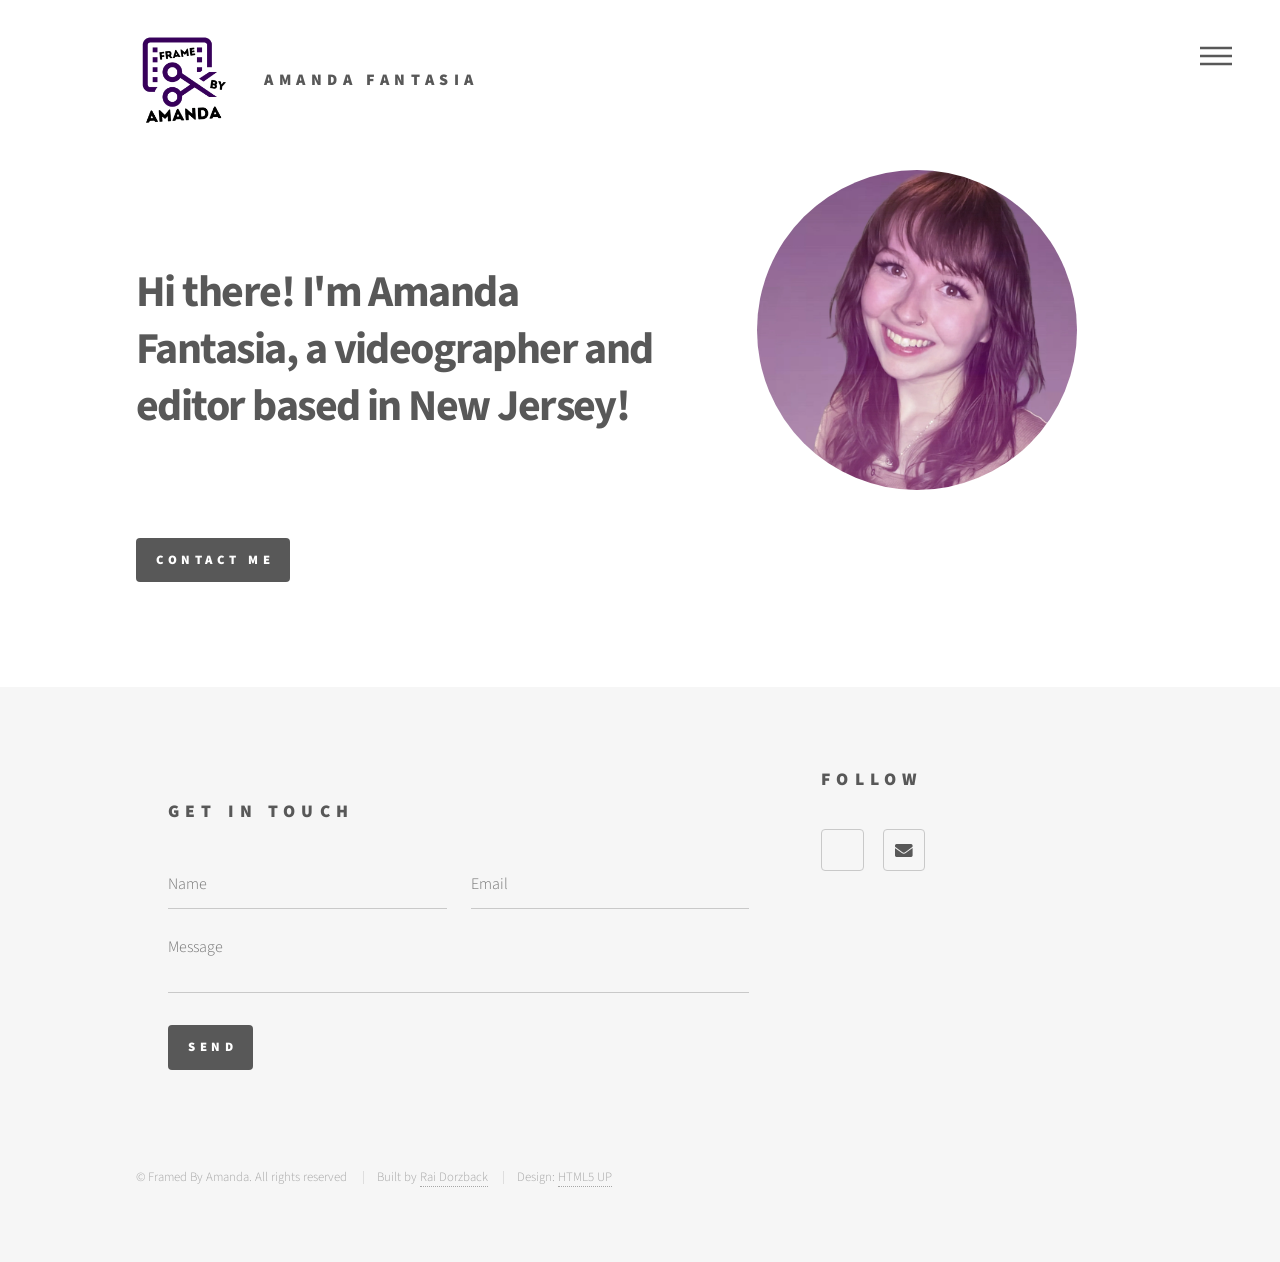
<file: index.html>
<!DOCTYPE HTML>
<!--
	Phantom by HTML5 UP
	html5up.net | @ajlkn
	Free for personal and commercial use under the CCA 3.0 license (html5up.net/license)
-->
<html>

<head>
	<title>Amanda Fantasia</title>
	<meta charset="utf-8" />
	<meta name="viewport" content="width=device-width, initial-scale=1, user-scalable=no" />
	<link rel="stylesheet" href="assets/css/main.css" />
	<noscript>
		<link rel="stylesheet" href="assets/css/noscript.css" />
	</noscript>
	<link rel="icon" type="image/x-icon" href="/images/logo.png">
</head>

<body class="is-preload">
	<!-- Wrapper -->
	<div id="wrapper">

		<!-- Header -->
		<header id="header">
			<div class="inner">

				<!-- Logo -->
				<a href="index.html" class="logo">
					<span class="symbol"><img src="/images/logo.png" alt="FrameByAmanda Logo" /></span><span class="title">Amanda Fantasia</span>
				</a>

				<!-- Nav -->
				<nav>
					<ul>
						<li><a href="#menu">Menu</a></li>
					</ul>
				</nav>

			</div>
		</header>

		<!-- Menu -->
		<nav id="menu">
			<h2>Menu</h2>
			<ul>
				<li><a href="index.html">Home</a></li>
				<li><a href="generic.html">Long Form</a></li>
				<li><a href="shortform.html">Short Form</a></li>
				<li><a href="generic.html">Graphic Design</a></li>
				<li>
					<a href="#contact">Contact</a>
				</li>
			</ul>
		</nav>

		<!-- Main -->
		<div id="main">
			<div class="inner">
				<div class="flex flex-center">
					<h1>Hi there!
					I'm Amanda Fantasia, a videographer and editor based in New Jersey!</h1>
					<span class="image main"><img src="images/headshot.png" id="headshot" alt="Amanda Fantasia Headshot" /></span>
				</div>
				<a href="#contact" class="button primary">Contact Me</a>
			</div>
		</div>

		<!-- Footer -->
		<footer id="footer">
			<div class="inner">
				<section id="contact">
					<h2>Get in touch</h2>
					<form method="post" action="#">
						<div class="fields">
							<div class="field half">
								<input type="text" name="name" id="name" placeholder="Name" />
							</div>
							<div class="field half">
								<input type="email" name="email" id="email" placeholder="Email" />
							</div>
							<div class="field">
								<textarea name="message" id="message" placeholder="Message"></textarea>
							</div>
						</div>
						<ul class="actions">
							<li><input type="submit" value="Send" class="primary" /></li>
						</ul>
					</form>
				</section>
				<section>
					<h2>Follow</h2>
					<ul class="icons">
						<li><a href="#" class="icon solid style2 fa-linkedin-in"><span class="label">LinkedIn</span></a></li>
						<li><a href="#" class="icon solid style2 fa-envelope"><span class="label">Email</span></a></li>
					</ul>
				</section>
				<ul class="copyright">
					<li>&copy; Framed By Amanda. All rights reserved</li>
					<li>Built by <a href="https://rai-dorzback.netlify.app/" target="_blank">Rai Dorzback</a></li>
				<li>Design: <a href="http://html5up.net" target="_blank">HTML5 UP</a></li>
				</ul>
			</div>
		</footer>

	</div>

	<!-- Scripts -->
	<script src="assets/js/jquery.min.js"></script>
	<script src="assets/js/browser.min.js"></script>
	<script src="assets/js/breakpoints.min.js"></script>
	<script src="assets/js/util.js"></script>
	<script src="assets/js/main.js"></script>

</body>

</html>
</file>
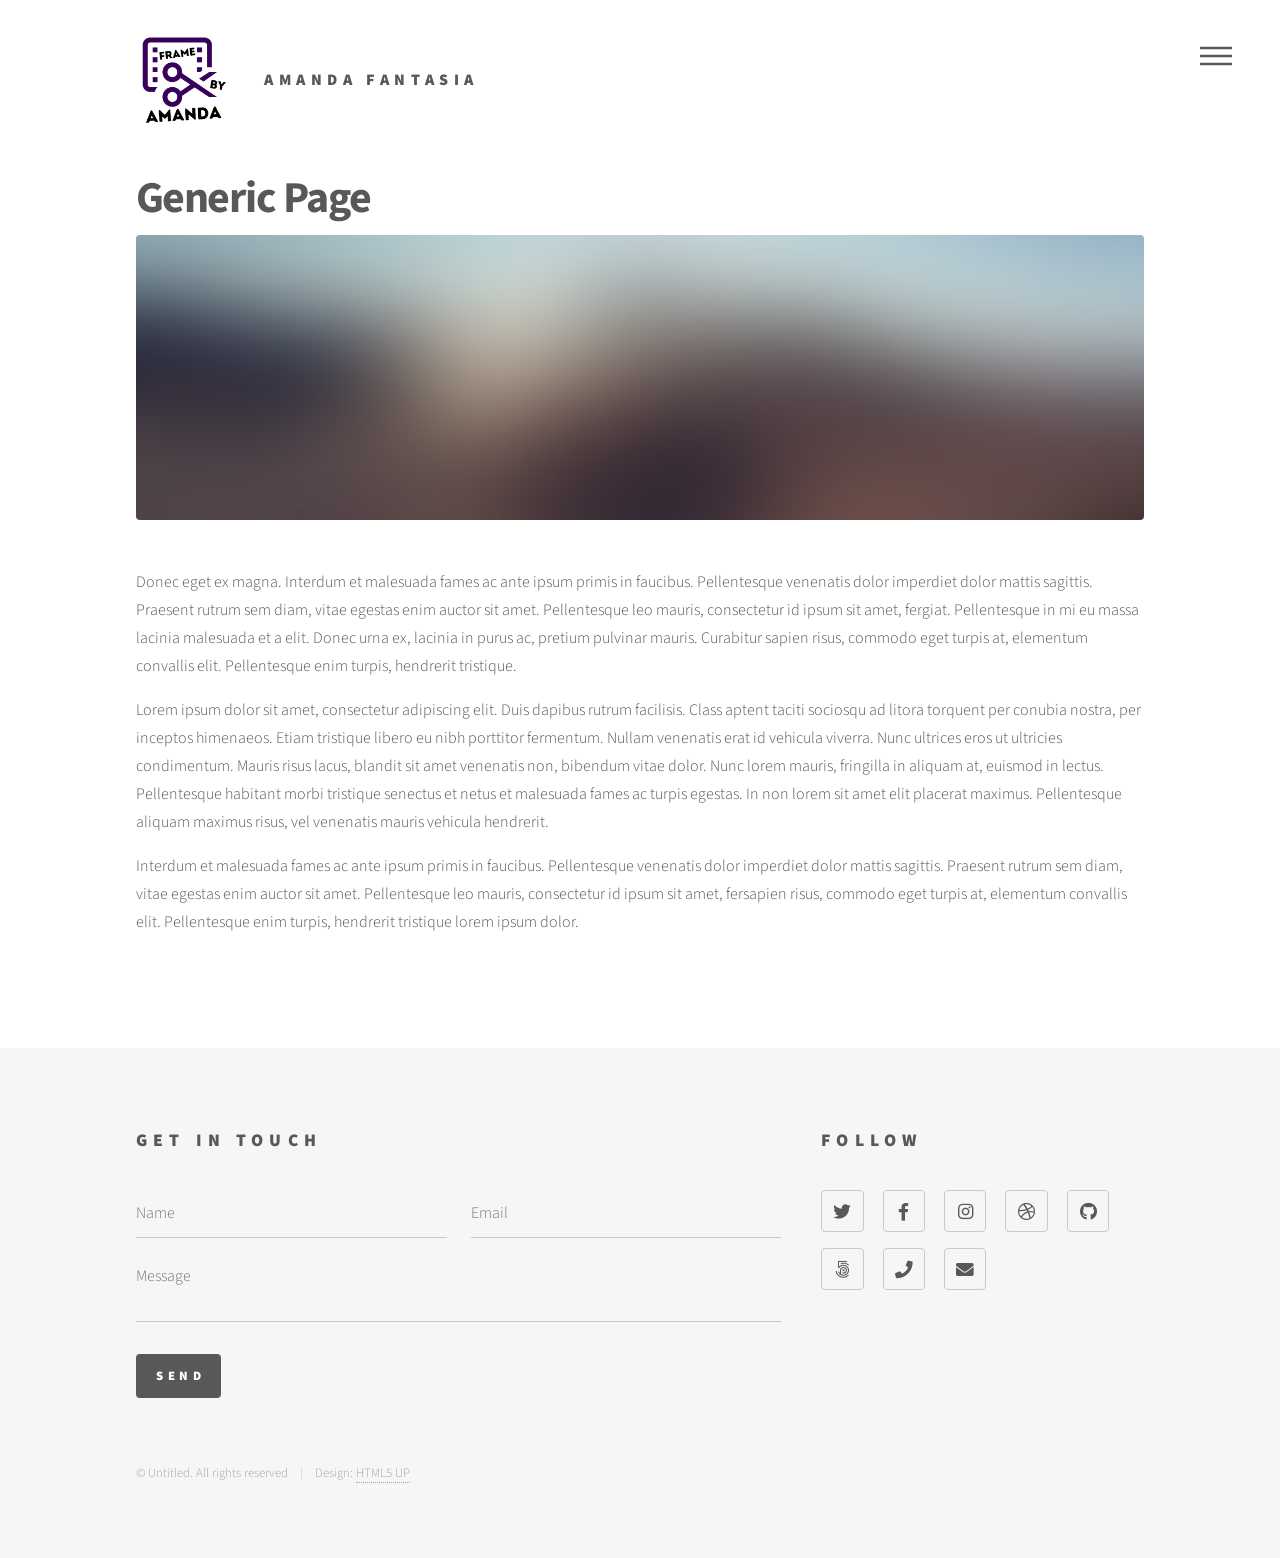
<file: generic.html>
<!DOCTYPE HTML>
<!--
	Phantom by HTML5 UP
	html5up.net | @ajlkn
	Free for personal and commercial use under the CCA 3.0 license (html5up.net/license)
-->
<html>
	<head>
		<title>Amanda Fantasia</title>
		<meta charset="utf-8" />
		<meta name="viewport" content="width=device-width, initial-scale=1, user-scalable=no" />
		<link rel="stylesheet" href="assets/css/main.css" />
		<noscript><link rel="stylesheet" href="assets/css/noscript.css" /></noscript>
		<link rel="icon" type="image/x-icon" href="/images/logo.png">
	</head>
	<body class="is-preload">
		<!-- Wrapper -->
			<div id="wrapper">

				<!-- Header -->
				<header id="header">
					<div class="inner">
				
						<!-- Logo -->
						<a href="index.html" class="logo">
							<span class="symbol"><img
									src="/images/logo.png"
									alt="FrameByAmanda Logo" /></span><span class="title">Amanda Fantasia</span>
						</a>
				
						<!-- Nav -->
						<nav>
							<ul>
								<li><a href="#menu">Menu</a></li>
							</ul>
						</nav>
				
					</div>
				</header>
				
				<!-- Menu -->
				<nav id="menu">
					<h2>Menu</h2>
					<ul>
						<li><a href="index.html">Home</a></li>
						<li><a href="generic.html">Long Form</a></li>
						<li><a href="shortform.html">Short Form</a></li>
						<li><a href="generic.html">Graphic Design</a></li>
						<li>
					<a href="#contact">Contact</a>
				</li>
					</ul>
				</nav>

				<!-- Main -->
					<div id="main">
						<div class="inner">
							<h1>Generic Page</h1>
							<span class="image main"><img src="images/pic13.jpg" alt="" /></span>
							<p>Donec eget ex magna. Interdum et malesuada fames ac ante ipsum primis in faucibus. Pellentesque venenatis dolor imperdiet dolor mattis sagittis. Praesent rutrum sem diam, vitae egestas enim auctor sit amet. Pellentesque leo mauris, consectetur id ipsum sit amet, fergiat. Pellentesque in mi eu massa lacinia malesuada et a elit. Donec urna ex, lacinia in purus ac, pretium pulvinar mauris. Curabitur sapien risus, commodo eget turpis at, elementum convallis elit. Pellentesque enim turpis, hendrerit tristique.</p>
							<p>Lorem ipsum dolor sit amet, consectetur adipiscing elit. Duis dapibus rutrum facilisis. Class aptent taciti sociosqu ad litora torquent per conubia nostra, per inceptos himenaeos. Etiam tristique libero eu nibh porttitor fermentum. Nullam venenatis erat id vehicula viverra. Nunc ultrices eros ut ultricies condimentum. Mauris risus lacus, blandit sit amet venenatis non, bibendum vitae dolor. Nunc lorem mauris, fringilla in aliquam at, euismod in lectus. Pellentesque habitant morbi tristique senectus et netus et malesuada fames ac turpis egestas. In non lorem sit amet elit placerat maximus. Pellentesque aliquam maximus risus, vel venenatis mauris vehicula hendrerit.</p>
							<p>Interdum et malesuada fames ac ante ipsum primis in faucibus. Pellentesque venenatis dolor imperdiet dolor mattis sagittis. Praesent rutrum sem diam, vitae egestas enim auctor sit amet. Pellentesque leo mauris, consectetur id ipsum sit amet, fersapien risus, commodo eget turpis at, elementum convallis elit. Pellentesque enim turpis, hendrerit tristique lorem ipsum dolor.</p>
						</div>
					</div>

				<!-- Footer -->
					<footer id="footer">
						<div class="inner">
							<section>
								<h2>Get in touch</h2>
								<form method="post" action="#">
									<div class="fields">
										<div class="field half">
											<input type="text" name="name" id="name" placeholder="Name" />
										</div>
										<div class="field half">
											<input type="email" name="email" id="email" placeholder="Email" />
										</div>
										<div class="field">
											<textarea name="message" id="message" placeholder="Message"></textarea>
										</div>
									</div>
									<ul class="actions">
										<li><input type="submit" value="Send" class="primary" /></li>
									</ul>
								</form>
							</section>
							<section>
								<h2>Follow</h2>
								<ul class="icons">
									<li><a href="#" class="icon brands style2 fa-twitter"><span class="label">Twitter</span></a></li>
									<li><a href="#" class="icon brands style2 fa-facebook-f"><span class="label">Facebook</span></a></li>
									<li><a href="#" class="icon brands style2 fa-instagram"><span class="label">Instagram</span></a></li>
									<li><a href="#" class="icon brands style2 fa-dribbble"><span class="label">Dribbble</span></a></li>
									<li><a href="#" class="icon brands style2 fa-github"><span class="label">GitHub</span></a></li>
									<li><a href="#" class="icon brands style2 fa-500px"><span class="label">500px</span></a></li>
									<li><a href="#" class="icon solid style2 fa-phone"><span class="label">Phone</span></a></li>
									<li><a href="#" class="icon solid style2 fa-envelope"><span class="label">Email</span></a></li>
								</ul>
							</section>
							<ul class="copyright">
								<li>&copy; Untitled. All rights reserved</li><li>Design: <a href="http://html5up.net">HTML5 UP</a></li>
							</ul>
						</div>
					</footer>

			</div>

		<!-- Scripts -->
			<script src="assets/js/jquery.min.js"></script>
			<script src="assets/js/browser.min.js"></script>
			<script src="assets/js/breakpoints.min.js"></script>
			<script src="assets/js/util.js"></script>
			<script src="assets/js/main.js"></script>

	</body>
</html>
</file>
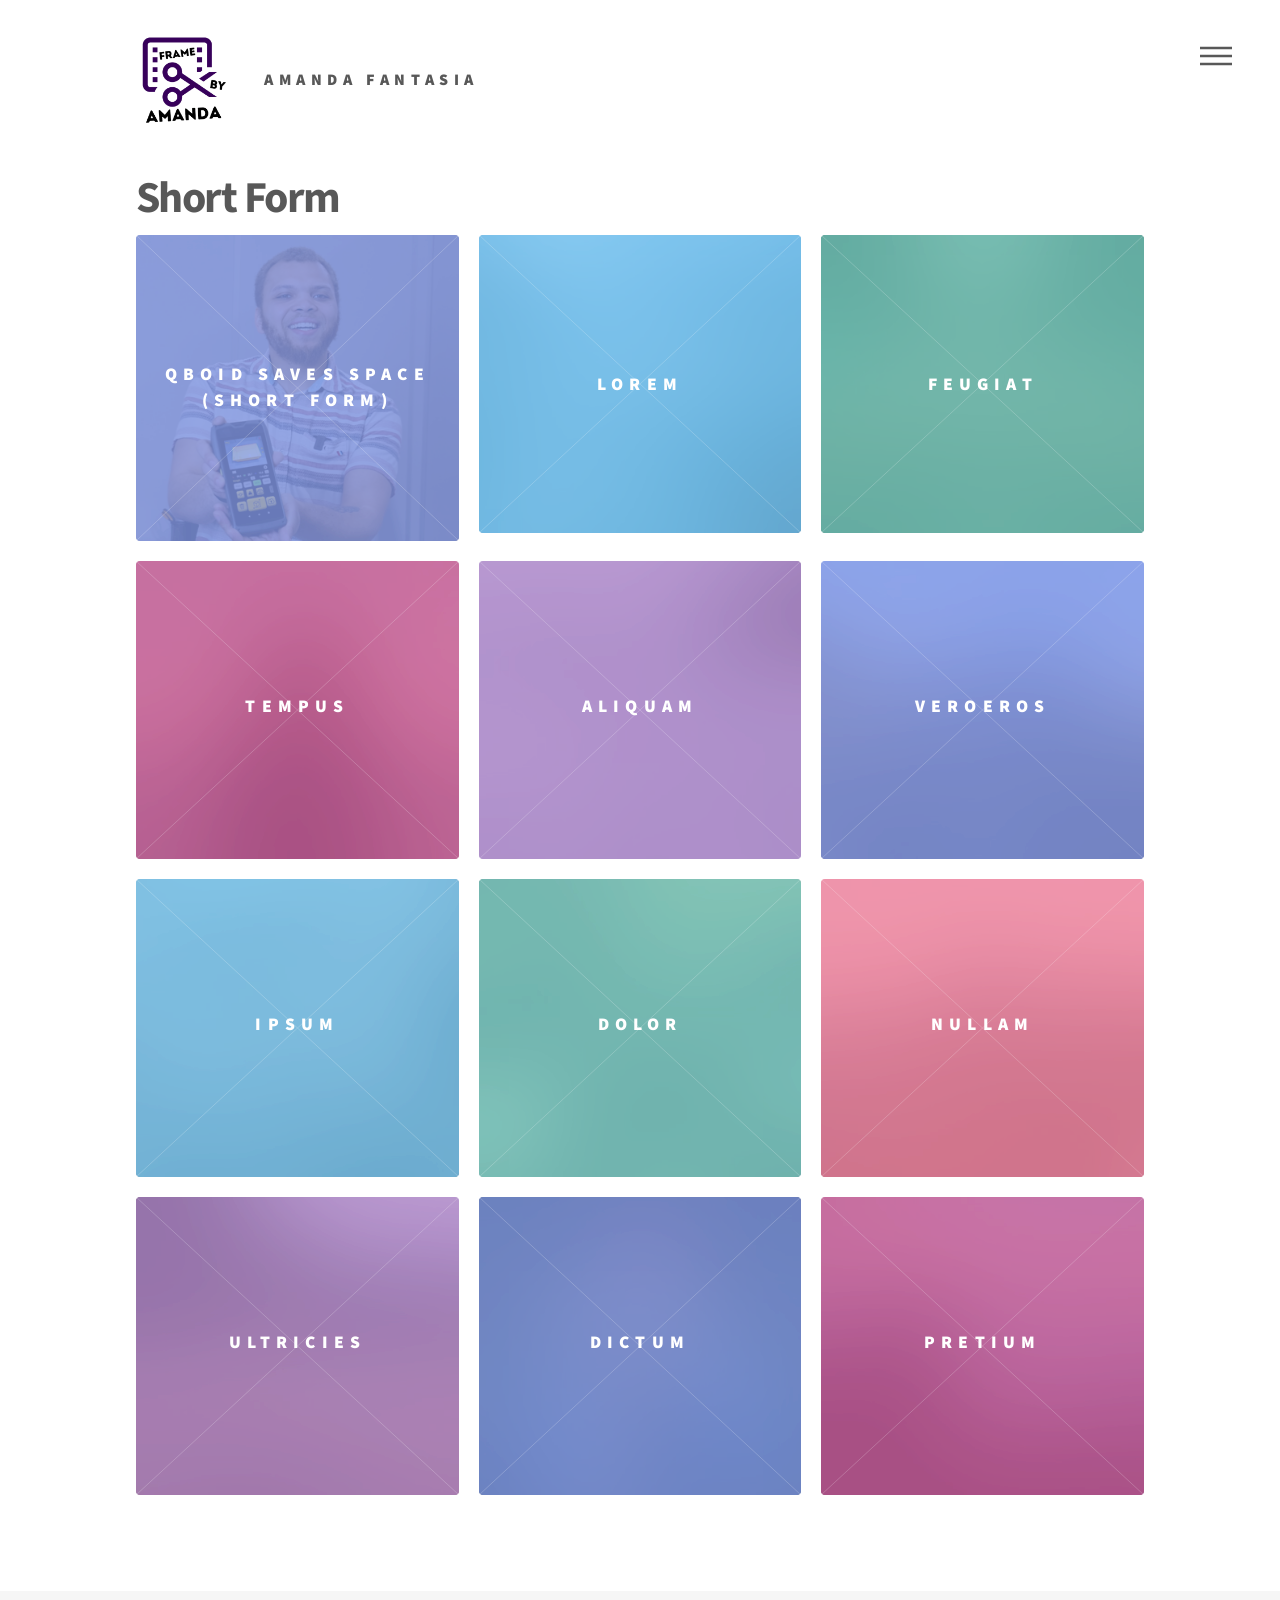
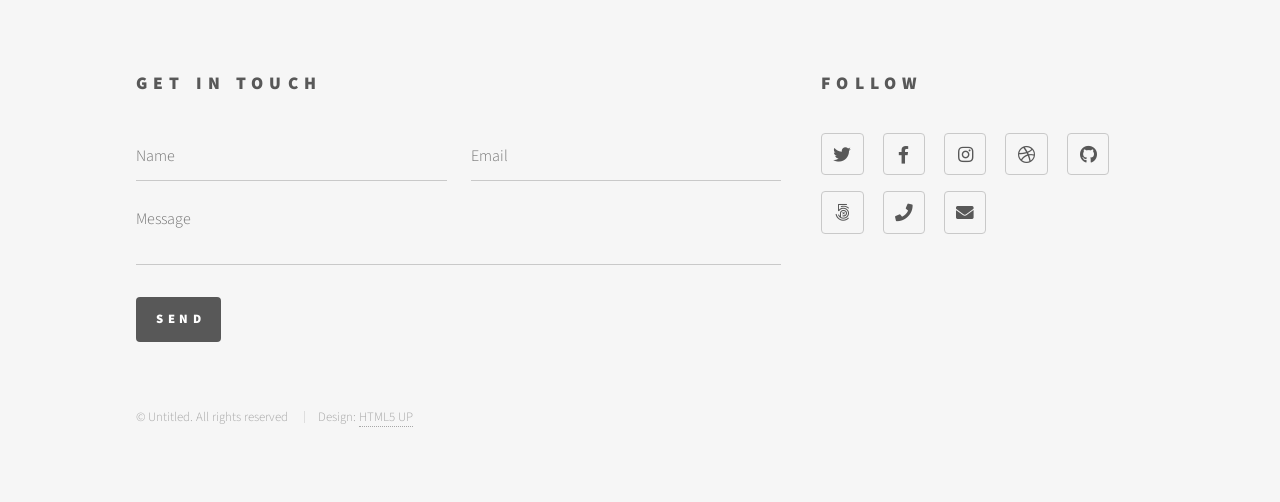
<file: shortform.html>
<!DOCTYPE HTML>
<!--
	Phantom by HTML5 UP
	html5up.net | @ajlkn
	Free for personal and commercial use under the CCA 3.0 license (html5up.net/license)
-->
<html>

<head>
    <title>Amanda Fantasia - Short Form</title>
    <meta charset="utf-8" />
    <meta name="viewport" content="width=device-width, initial-scale=1, user-scalable=no" />
    <link rel="stylesheet" href="assets/css/main.css" />
    <noscript>
        <link rel="stylesheet" href="assets/css/noscript.css" />
    </noscript>
    <link rel="icon" type="image/x-icon" href="/images/logo.png">
</head>

<body class="is-preload">
    <!-- Wrapper -->
    <div id="wrapper">

        <!-- Header -->
        <header id="header">
            <div class="inner">

                <!-- Logo -->
                <a href="index.html" class="logo">
                    <span class="symbol"><img
                            src="/images/logo.png"
                            alt="FrameByAmanda Logo" /></span><span class="title">Amanda Fantasia</span>
                </a>

                <!-- Nav -->
                <nav>
                    <ul>
                        <li><a href="#menu">Menu</a></li>
                    </ul>
                </nav>

            </div>
        </header>

        <!-- Menu -->
        <nav id="menu">
            <h2>Menu</h2>
            <ul>
                <li><a href="index.html">Home</a></li>
                <li><a href="generic.html">Long Form</a></li>
                <li><a href="shortform.html">Short Form</a></li>
                <li><a href="generic.html">Graphic Design</a></li>
            </ul>
        </nav>

        <!-- Main -->
        <div id="main">
            <div class="inner">
                <header>
                    <h1>Short Form</h1>
                </header>
                <section class="tiles">
                    <article class="style6">
                        <span class="image">
                            <img src="images/thumbnails/qboid_thumbnail.png" alt="" />
                        </span>
                        <a href="qboid.html">
                            <h2>QBoid Saves Space (Short Form)</h2>
                        </a>
                    </article>
                    <article class="style2">
                        <span class="image">
                            <img src="images/pic02.jpg" alt="" />
                        </span>
                        <a href="generic.html">
                            <h2>Lorem</h2>
                            <div class="content">
                                <p>Sed nisl arcu euismod sit amet nisi lorem etiam dolor veroeros et feugiat.</p>
                            </div>
                        </a>
                    </article>
                    <article class="style3">
                        <span class="image">
                            <img src="images/pic03.jpg" alt="" />
                        </span>
                        <a href="generic.html">
                            <h2>Feugiat</h2>
                            <div class="content">
                                <p>Sed nisl arcu euismod sit amet nisi lorem etiam dolor veroeros et feugiat.</p>
                            </div>
                        </a>
                    </article>
                    <article class="style4">
                        <span class="image">
                            <img src="images/pic04.jpg" alt="" />
                        </span>
                        <a href="generic.html">
                            <h2>Tempus</h2>
                            <div class="content">
                                <p>Sed nisl arcu euismod sit amet nisi lorem etiam dolor veroeros et feugiat.</p>
                            </div>
                        </a>
                    </article>
                    <article class="style5">
                        <span class="image">
                            <img src="images/pic05.jpg" alt="" />
                        </span>
                        <a href="generic.html">
                            <h2>Aliquam</h2>
                            <div class="content">
                                <p>Sed nisl arcu euismod sit amet nisi lorem etiam dolor veroeros et feugiat.</p>
                            </div>
                        </a>
                    </article>
                    <article class="style6">
                        <span class="image">
                            <img src="images/pic06.jpg" alt="" />
                        </span>
                        <a href="generic.html">
                            <h2>Veroeros</h2>
                            <div class="content">
                                <p>Sed nisl arcu euismod sit amet nisi lorem etiam dolor veroeros et feugiat.</p>
                            </div>
                        </a>
                    </article>
                    <article class="style2">
                        <span class="image">
                            <img src="images/pic07.jpg" alt="" />
                        </span>
                        <a href="generic.html">
                            <h2>Ipsum</h2>
                            <div class="content">
                                <p>Sed nisl arcu euismod sit amet nisi lorem etiam dolor veroeros et feugiat.</p>
                            </div>
                        </a>
                    </article>
                    <article class="style3">
                        <span class="image">
                            <img src="images/pic08.jpg" alt="" />
                        </span>
                        <a href="generic.html">
                            <h2>Dolor</h2>
                            <div class="content">
                                <p>Sed nisl arcu euismod sit amet nisi lorem etiam dolor veroeros et feugiat.</p>
                            </div>
                        </a>
                    </article>
                    <article class="style1">
                        <span class="image">
                            <img src="images/pic09.jpg" alt="" />
                        </span>
                        <a href="generic.html">
                            <h2>Nullam</h2>
                            <div class="content">
                                <p>Sed nisl arcu euismod sit amet nisi lorem etiam dolor veroeros et feugiat.</p>
                            </div>
                        </a>
                    </article>
                    <article class="style5">
                        <span class="image">
                            <img src="images/pic10.jpg" alt="" />
                        </span>
                        <a href="generic.html">
                            <h2>Ultricies</h2>
                            <div class="content">
                                <p>Sed nisl arcu euismod sit amet nisi lorem etiam dolor veroeros et feugiat.</p>
                            </div>
                        </a>
                    </article>
                    <article class="style6">
                        <span class="image">
                            <img src="images/pic11.jpg" alt="" />
                        </span>
                        <a href="generic.html">
                            <h2>Dictum</h2>
                            <div class="content">
                                <p>Sed nisl arcu euismod sit amet nisi lorem etiam dolor veroeros et feugiat.</p>
                            </div>
                        </a>
                    </article>
                    <article class="style4">
                        <span class="image">
                            <img src="images/pic12.jpg" alt="" />
                        </span>
                        <a href="generic.html">
                            <h2>Pretium</h2>
                            <div class="content">
                                <p>Sed nisl arcu euismod sit amet nisi lorem etiam dolor veroeros et feugiat.</p>
                            </div>
                        </a>
                    </article>
                </section>
            </div>
        </div>

        <!-- Footer -->
        <footer id="footer">
            <div class="inner">
                <section>
                    <h2>Get in touch</h2>
                    <form method="post" action="#">
                        <div class="fields">
                            <div class="field half">
                                <input type="text" name="name" id="name" placeholder="Name" />
                            </div>
                            <div class="field half">
                                <input type="email" name="email" id="email" placeholder="Email" />
                            </div>
                            <div class="field">
                                <textarea name="message" id="message" placeholder="Message"></textarea>
                            </div>
                        </div>
                        <ul class="actions">
                            <li><input type="submit" value="Send" class="primary" /></li>
                        </ul>
                    </form>
                </section>
                <section>
                    <h2>Follow</h2>
                    <ul class="icons">
                        <li><a href="#" class="icon brands style2 fa-twitter"><span class="label">Twitter</span></a>
                        </li>
                        <li><a href="#" class="icon brands style2 fa-facebook-f"><span class="label">Facebook</span></a>
                        </li>
                        <li><a href="#" class="icon brands style2 fa-instagram"><span class="label">Instagram</span></a>
                        </li>
                        <li><a href="#" class="icon brands style2 fa-dribbble"><span class="label">Dribbble</span></a>
                        </li>
                        <li><a href="#" class="icon brands style2 fa-github"><span class="label">GitHub</span></a></li>
                        <li><a href="#" class="icon brands style2 fa-500px"><span class="label">500px</span></a></li>
                        <li><a href="#" class="icon solid style2 fa-phone"><span class="label">Phone</span></a></li>
                        <li><a href="#" class="icon solid style2 fa-envelope"><span class="label">Email</span></a></li>
                    </ul>
                </section>
                <ul class="copyright">
                    <li>&copy; Untitled. All rights reserved</li>
                    <li>Design: <a href="http://html5up.net">HTML5 UP</a></li>
                </ul>
            </div>
        </footer>

    </div>

    <!-- Scripts -->
    <script src="assets/js/jquery.min.js"></script>
    <script src="assets/js/browser.min.js"></script>
    <script src="assets/js/breakpoints.min.js"></script>
    <script src="assets/js/util.js"></script>
    <script src="assets/js/main.js"></script>

</body>

</html>
</file>
<file: assets/css/noscript.css>
/*
	Phantom by HTML5 UP
	html5up.net | @ajlkn
	Free for personal and commercial use under the CCA 3.0 license (html5up.net/license)
*/

/* Tiles */

	body.is-preload .tiles article {
		-moz-transform: none;
		-webkit-transform: none;
		-ms-transform: none;
		transform: none;
		opacity: 1;
	}
</file>
<file: assets/css/main.css>
@import url(fontawesome-all.min.css);
@import url("https://fonts.googleapis.com/css?family=Source+Sans+Pro:300,700,900");

/*
	Phantom by HTML5 UP
	html5up.net | @ajlkn
	Free for personal and commercial use under the CCA 3.0 license (html5up.net/license)
*/

* {
	scroll-behavior: smooth;
}

html, body, div, span, applet, object,
iframe, h1, h2, h3, h4, h5, h6, p, blockquote,
pre, a, abbr, acronym, address, big, cite,
code, del, dfn, em, img, ins, kbd, q, s, samp,
small, strike, strong, sub, sup, tt, var, b,
u, i, center, dl, dt, dd, ol, ul, li, fieldset,
form, label, legend, table, caption, tbody,
tfoot, thead, tr, th, td, article, aside,
canvas, details, embed, figure, figcaption,
footer, header, hgroup, menu, nav, output, ruby,
section, summary, time, mark, audio, video {
	margin: 0;
	padding: 0;
	border: 0;
	font-size: 100%;
	font: inherit;
	vertical-align: baseline;}

article, aside, details, figcaption, figure,
footer, header, hgroup, menu, nav, section {
	display: block;}

body {
	line-height: 1;
}

ol, ul {
	list-style: none;
}

blockquote, q {
	quotes: none;
}

	blockquote:before, blockquote:after, q:before, q:after {
		content: '';
		content: none;
	}

table {
	border-collapse: collapse;
	border-spacing: 0;
}

body {
	-webkit-text-size-adjust: none;
}

mark {
	background-color: transparent;
	color: inherit;
}

input::-moz-focus-inner {
	border: 0;
	padding: 0;
}

input, select, textarea {
	-moz-appearance: none;
	-webkit-appearance: none;
	-ms-appearance: none;
	appearance: none;
}

/* Basic */

	@-ms-viewport {
		width: device-width;
	}

	body {
		-ms-overflow-style: scrollbar;
	}

	@media screen and (max-width: 480px) {

		html, body {
			min-width: 320px;
		}

	}

	html {
		box-sizing: border-box;
	}

	*, *:before, *:after {
		box-sizing: inherit;
	}

	body {
		background: #ffffff;
	}

		body.is-preload *, body.is-preload *:before, body.is-preload *:after {
			-moz-animation: none !important;
			-webkit-animation: none !important;
			-ms-animation: none !important;
			animation: none !important;
			-moz-transition: none !important;
			-webkit-transition: none !important;
			-ms-transition: none !important;
			transition: none !important;
		}

/* Type */

	body, input, select, textarea {
		color: #585858;
		font-family: "Source Sans Pro", Helvetica, sans-serif;
		font-size: 16pt;
		font-weight: 300;
		line-height: 1.75;
	}

		@media screen and (max-width: 1680px) {

			body, input, select, textarea {
				font-size: 14pt;
			}

		}

		@media screen and (max-width: 1280px) {

			body, input, select, textarea {
				font-size: 12pt;
			}

		}

	a {
		-moz-transition: border-bottom-color 0.2s ease, color 0.2s ease;
		-webkit-transition: border-bottom-color 0.2s ease, color 0.2s ease;
		-ms-transition: border-bottom-color 0.2s ease, color 0.2s ease;
		transition: border-bottom-color 0.2s ease, color 0.2s ease;
		text-decoration: none;
		color: #585858;
		border-bottom: dotted 1px rgba(88, 88, 88, 0.5);
	}

		a:hover {
			border-bottom-color: transparent;
			color: #f2849e !important;
		}

	strong, b {
		font-weight: 900;
	}

	em, i {
		font-style: italic;
	}

	p {
		margin: 0 0 1rem 0;
	}

	h1 {
		font-size: 2.75em;
		font-weight: 700;
		line-height: 1.3;
		margin: 0 0 0.5rem 0;
		letter-spacing: -0.035em;
	}

		h1 a {
			color: inherit;
		}

		@media screen and (max-width: 736px) {

			h1 {
				font-size: 2em;
				margin: 0 0 1em 0;
			}

		}

		@media screen and (max-width: 360px) {

			h1 {
				font-size: 1.75em;
			}

		}

	h2, h3, h4, h5, h6 {
		font-weight: 900;
		line-height: 1.5;
		margin: 0 0 2em 0;
		text-transform: uppercase;
		letter-spacing: 0.35em;
	}

		h2 a, h3 a, h4 a, h5 a, h6 a {
			color: inherit;
		}

	h2 {
		font-size: 1.1em;
	}

	h3 {
		font-size: 1em;
	}

	h4 {
		font-size: 0.8em;
	}

	h5 {
		font-size: 0.8em;
	}

	h6 {
		font-size: 0.8em;
	}

	@media screen and (max-width: 980px) {

		h1 br, h2 br, h3 br, h4 br, h5 br, h6 br {
			display: none;
		}

	}

	@media screen and (max-width: 736px) {

		h2 {
			font-size: 1em;
		}

		h3 {
			font-size: 0.8em;
		}

	}

	sub {
		font-size: 0.8em;
		position: relative;
		top: 0.5em;
	}

	sup {
		font-size: 0.8em;
		position: relative;
		top: -0.5em;
	}

	blockquote {
		border-left: solid 4px #c9c9c9;
		font-style: italic;
		margin: 0 0 2em 0;
		padding: 0.5em 0 0.5em 2em;
	}

	code {
		background: rgba(144, 144, 144, 0.075);
		border-radius: 4px;
		border: solid 1px #c9c9c9;
		font-family: "Courier New", monospace;
		font-size: 0.9em;
		margin: 0 0.25em;
		padding: 0.25em 0.65em;
	}

	pre {
		-webkit-overflow-scrolling: touch;
		font-family: "Courier New", monospace;
		font-size: 0.9em;
		margin: 0 0 2em 0;
	}

		pre code {
			display: block;
			line-height: 1.75;
			padding: 1em 1.5em;
			overflow-x: auto;
		}

	hr {
		border: 0;
		border-bottom: solid 1px #c9c9c9;
		margin: 2em 0;
	}

		hr.major {
			margin: 3em 0;
		}

	.align-left {
		text-align: left;
	}

	.align-center {
		text-align: center;
	}

	.align-right {
		text-align: right;
	}

/* Row */

	.row {
		display: flex;
		flex-wrap: wrap;
		box-sizing: border-box;
		align-items: stretch;
	}

		.row > * {
			box-sizing: border-box;
		}

		.row.gtr-uniform > * > :last-child {
			margin-bottom: 0;
		}

		.row.aln-left {
			justify-content: flex-start;
		}

		.row.aln-center {
			justify-content: center;
		}

		.row.aln-right {
			justify-content: flex-end;
		}

		.row.aln-top {
			align-items: flex-start;
		}

		.row.aln-middle {
			align-items: center;
		}

		.row.aln-bottom {
			align-items: flex-end;
		}

		.row > .imp {
			order: -1;
		}

		.row > .col-1 {
			width: 8.33333%;
		}

		.row > .off-1 {
			margin-left: 8.33333%;
		}

		.row > .col-2 {
			width: 16.66667%;
		}

		.row > .off-2 {
			margin-left: 16.66667%;
		}

		.row > .col-3 {
			width: 25%;
		}

		.row > .off-3 {
			margin-left: 25%;
		}

		.row > .col-4 {
			width: 33.33333%;
		}

		.row > .off-4 {
			margin-left: 33.33333%;
		}

		.row > .col-5 {
			width: 41.66667%;
		}

		.row > .off-5 {
			margin-left: 41.66667%;
		}

		.row > .col-6 {
			width: 50%;
		}

		.row > .off-6 {
			margin-left: 50%;
		}

		.row > .col-7 {
			width: 58.33333%;
		}

		.row > .off-7 {
			margin-left: 58.33333%;
		}

		.row > .col-8 {
			width: 66.66667%;
		}

		.row > .off-8 {
			margin-left: 66.66667%;
		}

		.row > .col-9 {
			width: 75%;
		}

		.row > .off-9 {
			margin-left: 75%;
		}

		.row > .col-10 {
			width: 83.33333%;
		}

		.row > .off-10 {
			margin-left: 83.33333%;
		}

		.row > .col-11 {
			width: 91.66667%;
		}

		.row > .off-11 {
			margin-left: 91.66667%;
		}

		.row > .col-12 {
			width: 100%;
		}

		.row > .off-12 {
			margin-left: 100%;
		}

		.row.gtr-0 {
			margin-top: 0;
			margin-left: 0em;
		}

			.row.gtr-0 > * {
				padding: 0 0 0 0em;
			}

			.row.gtr-0.gtr-uniform {
				margin-top: 0em;
			}

				.row.gtr-0.gtr-uniform > * {
					padding-top: 0em;
				}

		.row.gtr-25 {
			margin-top: 0;
			margin-left: -0.5em;
		}

			.row.gtr-25 > * {
				padding: 0 0 0 0.5em;
			}

			.row.gtr-25.gtr-uniform {
				margin-top: -0.5em;
			}

				.row.gtr-25.gtr-uniform > * {
					padding-top: 0.5em;
				}

		.row.gtr-50 {
			margin-top: 0;
			margin-left: -1em;
		}

			.row.gtr-50 > * {
				padding: 0 0 0 1em;
			}

			.row.gtr-50.gtr-uniform {
				margin-top: -1em;
			}

				.row.gtr-50.gtr-uniform > * {
					padding-top: 1em;
				}

		.row {
			margin-top: 0;
			margin-left: -2em;
		}

			.row > * {
				padding: 0 0 0 2em;
			}

			.row.gtr-uniform {
				margin-top: -2em;
			}

				.row.gtr-uniform > * {
					padding-top: 2em;
				}

		.row.gtr-150 {
			margin-top: 0;
			margin-left: -3em;
		}

			.row.gtr-150 > * {
				padding: 0 0 0 3em;
			}

			.row.gtr-150.gtr-uniform {
				margin-top: -3em;
			}

				.row.gtr-150.gtr-uniform > * {
					padding-top: 3em;
				}

		.row.gtr-200 {
			margin-top: 0;
			margin-left: -4em;
		}

			.row.gtr-200 > * {
				padding: 0 0 0 4em;
			}

			.row.gtr-200.gtr-uniform {
				margin-top: -4em;
			}

				.row.gtr-200.gtr-uniform > * {
					padding-top: 4em;
				}

		@media screen and (max-width: 1680px) {

			.row {
				display: flex;
				flex-wrap: wrap;
				box-sizing: border-box;
				align-items: stretch;
			}

				.row > * {
					box-sizing: border-box;
				}

				.row.gtr-uniform > * > :last-child {
					margin-bottom: 0;
				}

				.row.aln-left {
					justify-content: flex-start;
				}

				.row.aln-center {
					justify-content: center;
				}

				.row.aln-right {
					justify-content: flex-end;
				}

				.row.aln-top {
					align-items: flex-start;
				}

				.row.aln-middle {
					align-items: center;
				}

				.row.aln-bottom {
					align-items: flex-end;
				}

				.row > .imp-xlarge {
					order: -1;
				}

				.row > .col-1-xlarge {
					width: 8.33333%;
				}

				.row > .off-1-xlarge {
					margin-left: 8.33333%;
				}

				.row > .col-2-xlarge {
					width: 16.66667%;
				}

				.row > .off-2-xlarge {
					margin-left: 16.66667%;
				}

				.row > .col-3-xlarge {
					width: 25%;
				}

				.row > .off-3-xlarge {
					margin-left: 25%;
				}

				.row > .col-4-xlarge {
					width: 33.33333%;
				}

				.row > .off-4-xlarge {
					margin-left: 33.33333%;
				}

				.row > .col-5-xlarge {
					width: 41.66667%;
				}

				.row > .off-5-xlarge {
					margin-left: 41.66667%;
				}

				.row > .col-6-xlarge {
					width: 50%;
				}

				.row > .off-6-xlarge {
					margin-left: 50%;
				}

				.row > .col-7-xlarge {
					width: 58.33333%;
				}

				.row > .off-7-xlarge {
					margin-left: 58.33333%;
				}

				.row > .col-8-xlarge {
					width: 66.66667%;
				}

				.row > .off-8-xlarge {
					margin-left: 66.66667%;
				}

				.row > .col-9-xlarge {
					width: 75%;
				}

				.row > .off-9-xlarge {
					margin-left: 75%;
				}

				.row > .col-10-xlarge {
					width: 83.33333%;
				}

				.row > .off-10-xlarge {
					margin-left: 83.33333%;
				}

				.row > .col-11-xlarge {
					width: 91.66667%;
				}

				.row > .off-11-xlarge {
					margin-left: 91.66667%;
				}

				.row > .col-12-xlarge {
					width: 100%;
				}

				.row > .off-12-xlarge {
					margin-left: 100%;
				}

				.row.gtr-0 {
					margin-top: 0;
					margin-left: 0em;
				}

					.row.gtr-0 > * {
						padding: 0 0 0 0em;
					}

					.row.gtr-0.gtr-uniform {
						margin-top: 0em;
					}

						.row.gtr-0.gtr-uniform > * {
							padding-top: 0em;
						}

				.row.gtr-25 {
					margin-top: 0;
					margin-left: -0.5em;
				}

					.row.gtr-25 > * {
						padding: 0 0 0 0.5em;
					}

					.row.gtr-25.gtr-uniform {
						margin-top: -0.5em;
					}

						.row.gtr-25.gtr-uniform > * {
							padding-top: 0.5em;
						}

				.row.gtr-50 {
					margin-top: 0;
					margin-left: -1em;
				}

					.row.gtr-50 > * {
						padding: 0 0 0 1em;
					}

					.row.gtr-50.gtr-uniform {
						margin-top: -1em;
					}

						.row.gtr-50.gtr-uniform > * {
							padding-top: 1em;
						}

				.row {
					margin-top: 0;
					margin-left: -2em;
				}

					.row > * {
						padding: 0 0 0 2em;
					}

					.row.gtr-uniform {
						margin-top: -2em;
					}

						.row.gtr-uniform > * {
							padding-top: 2em;
						}

				.row.gtr-150 {
					margin-top: 0;
					margin-left: -3em;
				}

					.row.gtr-150 > * {
						padding: 0 0 0 3em;
					}

					.row.gtr-150.gtr-uniform {
						margin-top: -3em;
					}

						.row.gtr-150.gtr-uniform > * {
							padding-top: 3em;
						}

				.row.gtr-200 {
					margin-top: 0;
					margin-left: -4em;
				}

					.row.gtr-200 > * {
						padding: 0 0 0 4em;
					}

					.row.gtr-200.gtr-uniform {
						margin-top: -4em;
					}

						.row.gtr-200.gtr-uniform > * {
							padding-top: 4em;
						}

		}

		@media screen and (max-width: 1280px) {

			.row {
				display: flex;
				flex-wrap: wrap;
				box-sizing: border-box;
				align-items: stretch;
			}

				.row > * {
					box-sizing: border-box;
				}

				.row.gtr-uniform > * > :last-child {
					margin-bottom: 0;
				}

				.row.aln-left {
					justify-content: flex-start;
				}

				.row.aln-center {
					justify-content: center;
				}

				.row.aln-right {
					justify-content: flex-end;
				}

				.row.aln-top {
					align-items: flex-start;
				}

				.row.aln-middle {
					align-items: center;
				}

				.row.aln-bottom {
					align-items: flex-end;
				}

				.row > .imp-large {
					order: -1;
				}

				.row > .col-1-large {
					width: 8.33333%;
				}

				.row > .off-1-large {
					margin-left: 8.33333%;
				}

				.row > .col-2-large {
					width: 16.66667%;
				}

				.row > .off-2-large {
					margin-left: 16.66667%;
				}

				.row > .col-3-large {
					width: 25%;
				}

				.row > .off-3-large {
					margin-left: 25%;
				}

				.row > .col-4-large {
					width: 33.33333%;
				}

				.row > .off-4-large {
					margin-left: 33.33333%;
				}

				.row > .col-5-large {
					width: 41.66667%;
				}

				.row > .off-5-large {
					margin-left: 41.66667%;
				}

				.row > .col-6-large {
					width: 50%;
				}

				.row > .off-6-large {
					margin-left: 50%;
				}

				.row > .col-7-large {
					width: 58.33333%;
				}

				.row > .off-7-large {
					margin-left: 58.33333%;
				}

				.row > .col-8-large {
					width: 66.66667%;
				}

				.row > .off-8-large {
					margin-left: 66.66667%;
				}

				.row > .col-9-large {
					width: 75%;
				}

				.row > .off-9-large {
					margin-left: 75%;
				}

				.row > .col-10-large {
					width: 83.33333%;
				}

				.row > .off-10-large {
					margin-left: 83.33333%;
				}

				.row > .col-11-large {
					width: 91.66667%;
				}

				.row > .off-11-large {
					margin-left: 91.66667%;
				}

				.row > .col-12-large {
					width: 100%;
				}

				.row > .off-12-large {
					margin-left: 100%;
				}

				.row.gtr-0 {
					margin-top: 0;
					margin-left: 0em;
				}

					.row.gtr-0 > * {
						padding: 0 0 0 0em;
					}

					.row.gtr-0.gtr-uniform {
						margin-top: 0em;
					}

						.row.gtr-0.gtr-uniform > * {
							padding-top: 0em;
						}

				.row.gtr-25 {
					margin-top: 0;
					margin-left: -0.5em;
				}

					.row.gtr-25 > * {
						padding: 0 0 0 0.5em;
					}

					.row.gtr-25.gtr-uniform {
						margin-top: -0.5em;
					}

						.row.gtr-25.gtr-uniform > * {
							padding-top: 0.5em;
						}

				.row.gtr-50 {
					margin-top: 0;
					margin-left: -1em;
				}

					.row.gtr-50 > * {
						padding: 0 0 0 1em;
					}

					.row.gtr-50.gtr-uniform {
						margin-top: -1em;
					}

						.row.gtr-50.gtr-uniform > * {
							padding-top: 1em;
						}

				.row {
					margin-top: 0;
					margin-left: -2em;
				}

					.row > * {
						padding: 0 0 0 2em;
					}

					.row.gtr-uniform {
						margin-top: -2em;
					}

						.row.gtr-uniform > * {
							padding-top: 2em;
						}

				.row.gtr-150 {
					margin-top: 0;
					margin-left: -3em;
				}

					.row.gtr-150 > * {
						padding: 0 0 0 3em;
					}

					.row.gtr-150.gtr-uniform {
						margin-top: -3em;
					}

						.row.gtr-150.gtr-uniform > * {
							padding-top: 3em;
						}

				.row.gtr-200 {
					margin-top: 0;
					margin-left: -4em;
				}

					.row.gtr-200 > * {
						padding: 0 0 0 4em;
					}

					.row.gtr-200.gtr-uniform {
						margin-top: -4em;
					}

						.row.gtr-200.gtr-uniform > * {
							padding-top: 4em;
						}

		}

		@media screen and (max-width: 980px) {

			.row {
				display: flex;
				flex-wrap: wrap;
				box-sizing: border-box;
				align-items: stretch;
			}

				.row > * {
					box-sizing: border-box;
				}

				.row.gtr-uniform > * > :last-child {
					margin-bottom: 0;
				}

				.row.aln-left {
					justify-content: flex-start;
				}

				.row.aln-center {
					justify-content: center;
				}

				.row.aln-right {
					justify-content: flex-end;
				}

				.row.aln-top {
					align-items: flex-start;
				}

				.row.aln-middle {
					align-items: center;
				}

				.row.aln-bottom {
					align-items: flex-end;
				}

				.row > .imp-medium {
					order: -1;
				}

				.row > .col-1-medium {
					width: 8.33333%;
				}

				.row > .off-1-medium {
					margin-left: 8.33333%;
				}

				.row > .col-2-medium {
					width: 16.66667%;
				}

				.row > .off-2-medium {
					margin-left: 16.66667%;
				}

				.row > .col-3-medium {
					width: 25%;
				}

				.row > .off-3-medium {
					margin-left: 25%;
				}

				.row > .col-4-medium {
					width: 33.33333%;
				}

				.row > .off-4-medium {
					margin-left: 33.33333%;
				}

				.row > .col-5-medium {
					width: 41.66667%;
				}

				.row > .off-5-medium {
					margin-left: 41.66667%;
				}

				.row > .col-6-medium {
					width: 50%;
				}

				.row > .off-6-medium {
					margin-left: 50%;
				}

				.row > .col-7-medium {
					width: 58.33333%;
				}

				.row > .off-7-medium {
					margin-left: 58.33333%;
				}

				.row > .col-8-medium {
					width: 66.66667%;
				}

				.row > .off-8-medium {
					margin-left: 66.66667%;
				}

				.row > .col-9-medium {
					width: 75%;
				}

				.row > .off-9-medium {
					margin-left: 75%;
				}

				.row > .col-10-medium {
					width: 83.33333%;
				}

				.row > .off-10-medium {
					margin-left: 83.33333%;
				}

				.row > .col-11-medium {
					width: 91.66667%;
				}

				.row > .off-11-medium {
					margin-left: 91.66667%;
				}

				.row > .col-12-medium {
					width: 100%;
				}

				.row > .off-12-medium {
					margin-left: 100%;
				}

				.row.gtr-0 {
					margin-top: 0;
					margin-left: 0em;
				}

					.row.gtr-0 > * {
						padding: 0 0 0 0em;
					}

					.row.gtr-0.gtr-uniform {
						margin-top: 0em;
					}

						.row.gtr-0.gtr-uniform > * {
							padding-top: 0em;
						}

				.row.gtr-25 {
					margin-top: 0;
					margin-left: -0.375em;
				}

					.row.gtr-25 > * {
						padding: 0 0 0 0.375em;
					}

					.row.gtr-25.gtr-uniform {
						margin-top: -0.375em;
					}

						.row.gtr-25.gtr-uniform > * {
							padding-top: 0.375em;
						}

				.row.gtr-50 {
					margin-top: 0;
					margin-left: -0.75em;
				}

					.row.gtr-50 > * {
						padding: 0 0 0 0.75em;
					}

					.row.gtr-50.gtr-uniform {
						margin-top: -0.75em;
					}

						.row.gtr-50.gtr-uniform > * {
							padding-top: 0.75em;
						}

				.row {
					margin-top: 0;
					margin-left: -1.5em;
				}

					.row > * {
						padding: 0 0 0 1.5em;
					}

					.row.gtr-uniform {
						margin-top: -1.5em;
					}

						.row.gtr-uniform > * {
							padding-top: 1.5em;
						}

				.row.gtr-150 {
					margin-top: 0;
					margin-left: -2.25em;
				}

					.row.gtr-150 > * {
						padding: 0 0 0 2.25em;
					}

					.row.gtr-150.gtr-uniform {
						margin-top: -2.25em;
					}

						.row.gtr-150.gtr-uniform > * {
							padding-top: 2.25em;
						}

				.row.gtr-200 {
					margin-top: 0;
					margin-left: -3em;
				}

					.row.gtr-200 > * {
						padding: 0 0 0 3em;
					}

					.row.gtr-200.gtr-uniform {
						margin-top: -3em;
					}

						.row.gtr-200.gtr-uniform > * {
							padding-top: 3em;
						}

		}

		@media screen and (max-width: 736px) {

			.row {
				display: flex;
				flex-wrap: wrap;
				box-sizing: border-box;
				align-items: stretch;
			}

				.row > * {
					box-sizing: border-box;
				}

				.row.gtr-uniform > * > :last-child {
					margin-bottom: 0;
				}

				.row.aln-left {
					justify-content: flex-start;
				}

				.row.aln-center {
					justify-content: center;
				}

				.row.aln-right {
					justify-content: flex-end;
				}

				.row.aln-top {
					align-items: flex-start;
				}

				.row.aln-middle {
					align-items: center;
				}

				.row.aln-bottom {
					align-items: flex-end;
				}

				.row > .imp-small {
					order: -1;
				}

				.row > .col-1-small {
					width: 8.33333%;
				}

				.row > .off-1-small {
					margin-left: 8.33333%;
				}

				.row > .col-2-small {
					width: 16.66667%;
				}

				.row > .off-2-small {
					margin-left: 16.66667%;
				}

				.row > .col-3-small {
					width: 25%;
				}

				.row > .off-3-small {
					margin-left: 25%;
				}

				.row > .col-4-small {
					width: 33.33333%;
				}

				.row > .off-4-small {
					margin-left: 33.33333%;
				}

				.row > .col-5-small {
					width: 41.66667%;
				}

				.row > .off-5-small {
					margin-left: 41.66667%;
				}

				.row > .col-6-small {
					width: 50%;
				}

				.row > .off-6-small {
					margin-left: 50%;
				}

				.row > .col-7-small {
					width: 58.33333%;
				}

				.row > .off-7-small {
					margin-left: 58.33333%;
				}

				.row > .col-8-small {
					width: 66.66667%;
				}

				.row > .off-8-small {
					margin-left: 66.66667%;
				}

				.row > .col-9-small {
					width: 75%;
				}

				.row > .off-9-small {
					margin-left: 75%;
				}

				.row > .col-10-small {
					width: 83.33333%;
				}

				.row > .off-10-small {
					margin-left: 83.33333%;
				}

				.row > .col-11-small {
					width: 91.66667%;
				}

				.row > .off-11-small {
					margin-left: 91.66667%;
				}

				.row > .col-12-small {
					width: 100%;
				}

				.row > .off-12-small {
					margin-left: 100%;
				}

				.row.gtr-0 {
					margin-top: 0;
					margin-left: 0em;
				}

					.row.gtr-0 > * {
						padding: 0 0 0 0em;
					}

					.row.gtr-0.gtr-uniform {
						margin-top: 0em;
					}

						.row.gtr-0.gtr-uniform > * {
							padding-top: 0em;
						}

				.row.gtr-25 {
					margin-top: 0;
					margin-left: -0.25em;
				}

					.row.gtr-25 > * {
						padding: 0 0 0 0.25em;
					}

					.row.gtr-25.gtr-uniform {
						margin-top: -0.25em;
					}

						.row.gtr-25.gtr-uniform > * {
							padding-top: 0.25em;
						}

				.row.gtr-50 {
					margin-top: 0;
					margin-left: -0.5em;
				}

					.row.gtr-50 > * {
						padding: 0 0 0 0.5em;
					}

					.row.gtr-50.gtr-uniform {
						margin-top: -0.5em;
					}

						.row.gtr-50.gtr-uniform > * {
							padding-top: 0.5em;
						}

				.row {
					margin-top: 0;
					margin-left: -1em;
				}

					.row > * {
						padding: 0 0 0 1em;
					}

					.row.gtr-uniform {
						margin-top: -1em;
					}

						.row.gtr-uniform > * {
							padding-top: 1em;
						}

				.row.gtr-150 {
					margin-top: 0;
					margin-left: -1.5em;
				}

					.row.gtr-150 > * {
						padding: 0 0 0 1.5em;
					}

					.row.gtr-150.gtr-uniform {
						margin-top: -1.5em;
					}

						.row.gtr-150.gtr-uniform > * {
							padding-top: 1.5em;
						}

				.row.gtr-200 {
					margin-top: 0;
					margin-left: -2em;
				}

					.row.gtr-200 > * {
						padding: 0 0 0 2em;
					}

					.row.gtr-200.gtr-uniform {
						margin-top: -2em;
					}

						.row.gtr-200.gtr-uniform > * {
							padding-top: 2em;
						}

		}

		@media screen and (max-width: 480px) {

			.row {
				display: flex;
				flex-wrap: wrap;
				box-sizing: border-box;
				align-items: stretch;
			}

				.row > * {
					box-sizing: border-box;
				}

				.row.gtr-uniform > * > :last-child {
					margin-bottom: 0;
				}

				.row.aln-left {
					justify-content: flex-start;
				}

				.row.aln-center {
					justify-content: center;
				}

				.row.aln-right {
					justify-content: flex-end;
				}

				.row.aln-top {
					align-items: flex-start;
				}

				.row.aln-middle {
					align-items: center;
				}

				.row.aln-bottom {
					align-items: flex-end;
				}

				.row > .imp-xsmall {
					order: -1;
				}

				.row > .col-1-xsmall {
					width: 8.33333%;
				}

				.row > .off-1-xsmall {
					margin-left: 8.33333%;
				}

				.row > .col-2-xsmall {
					width: 16.66667%;
				}

				.row > .off-2-xsmall {
					margin-left: 16.66667%;
				}

				.row > .col-3-xsmall {
					width: 25%;
				}

				.row > .off-3-xsmall {
					margin-left: 25%;
				}

				.row > .col-4-xsmall {
					width: 33.33333%;
				}

				.row > .off-4-xsmall {
					margin-left: 33.33333%;
				}

				.row > .col-5-xsmall {
					width: 41.66667%;
				}

				.row > .off-5-xsmall {
					margin-left: 41.66667%;
				}

				.row > .col-6-xsmall {
					width: 50%;
				}

				.row > .off-6-xsmall {
					margin-left: 50%;
				}

				.row > .col-7-xsmall {
					width: 58.33333%;
				}

				.row > .off-7-xsmall {
					margin-left: 58.33333%;
				}

				.row > .col-8-xsmall {
					width: 66.66667%;
				}

				.row > .off-8-xsmall {
					margin-left: 66.66667%;
				}

				.row > .col-9-xsmall {
					width: 75%;
				}

				.row > .off-9-xsmall {
					margin-left: 75%;
				}

				.row > .col-10-xsmall {
					width: 83.33333%;
				}

				.row > .off-10-xsmall {
					margin-left: 83.33333%;
				}

				.row > .col-11-xsmall {
					width: 91.66667%;
				}

				.row > .off-11-xsmall {
					margin-left: 91.66667%;
				}

				.row > .col-12-xsmall {
					width: 100%;
				}

				.row > .off-12-xsmall {
					margin-left: 100%;
				}

				.row.gtr-0 {
					margin-top: 0;
					margin-left: 0em;
				}

					.row.gtr-0 > * {
						padding: 0 0 0 0em;
					}

					.row.gtr-0.gtr-uniform {
						margin-top: 0em;
					}

						.row.gtr-0.gtr-uniform > * {
							padding-top: 0em;
						}

				.row.gtr-25 {
					margin-top: 0;
					margin-left: -0.25em;
				}

					.row.gtr-25 > * {
						padding: 0 0 0 0.25em;
					}

					.row.gtr-25.gtr-uniform {
						margin-top: -0.25em;
					}

						.row.gtr-25.gtr-uniform > * {
							padding-top: 0.25em;
						}

				.row.gtr-50 {
					margin-top: 0;
					margin-left: -0.5em;
				}

					.row.gtr-50 > * {
						padding: 0 0 0 0.5em;
					}

					.row.gtr-50.gtr-uniform {
						margin-top: -0.5em;
					}

						.row.gtr-50.gtr-uniform > * {
							padding-top: 0.5em;
						}

				.row {
					margin-top: 0;
					margin-left: -1em;
				}

					.row > * {
						padding: 0 0 0 1em;
					}

					.row.gtr-uniform {
						margin-top: -1em;
					}

						.row.gtr-uniform > * {
							padding-top: 1em;
						}

				.row.gtr-150 {
					margin-top: 0;
					margin-left: -1.5em;
				}

					.row.gtr-150 > * {
						padding: 0 0 0 1.5em;
					}

					.row.gtr-150.gtr-uniform {
						margin-top: -1.5em;
					}

						.row.gtr-150.gtr-uniform > * {
							padding-top: 1.5em;
						}

				.row.gtr-200 {
					margin-top: 0;
					margin-left: -2em;
				}

					.row.gtr-200 > * {
						padding: 0 0 0 2em;
					}

					.row.gtr-200.gtr-uniform {
						margin-top: -2em;
					}

						.row.gtr-200.gtr-uniform > * {
							padding-top: 2em;
						}

		}

/* Section/Article */

	section.special, article.special {
		text-align: center;
	}

	header p {
		margin-top: -1em;
	}

	@media screen and (max-width: 736px) {

		header p {
			margin-top: 0;
		}

	}

/* Icon */

	.icon {
		text-decoration: none;
		border-bottom: none;
		position: relative;
	}

		.icon:before {
			-moz-osx-font-smoothing: grayscale;
			-webkit-font-smoothing: antialiased;
			display: inline-block;
			font-style: normal;
			font-variant: normal;
			text-rendering: auto;
			line-height: 1;
			text-transform: none !important;
			font-family: 'Font Awesome 5 Free';
			font-weight: 400;
		}

		.icon > .label {
			display: none;
		}

		.icon:before {
			line-height: inherit;
		}

		.icon.solid:before {
			font-weight: 900;
		}

		.icon.brands:before {
			font-family: 'Font Awesome 5 Brands';
		}

		.icon.style2 {
			-moz-transition: background-color 0.2s ease-in-out, color 0.2s ease-in-out, border-color 0.2s ease-in-out;
			-webkit-transition: background-color 0.2s ease-in-out, color 0.2s ease-in-out, border-color 0.2s ease-in-out;
			-ms-transition: background-color 0.2s ease-in-out, color 0.2s ease-in-out, border-color 0.2s ease-in-out;
			transition: background-color 0.2s ease-in-out, color 0.2s ease-in-out, border-color 0.2s ease-in-out;
			background-color: transparent;
			border: solid 1px #c9c9c9;
			border-radius: 4px;
			width: 2.65em;
			height: 2.65em;
			display: inline-block;
			text-align: center;
			line-height: 2.65em;
			color: inherit;
		}

			.icon.style2:before {
				font-size: 1.1em;
			}

			.icon.style2:hover {
				color: #f2849e;
				border-color: #f2849e;
			}

			.icon.style2:active {
				background-color: rgba(242, 132, 158, 0.1);
			}

/* List */

	ol {
		list-style: decimal;
		margin: 0 0 2em 0;
		padding-left: 1.25em;
	}

		ol li {
			padding-left: 0.25em;
		}

	ul {
		list-style: disc;
		margin: 0 0 2em 0;
		padding-left: 1em;
	}

		ul li {
			padding-left: 0.5em;
		}

		ul.alt {
			list-style: none;
			padding-left: 0;
		}

			ul.alt li {
				border-top: solid 1px #c9c9c9;
				padding: 0.5em 0;
			}

				ul.alt li:first-child {
					border-top: 0;
					padding-top: 0;
				}

	dl {
		margin: 0 0 2em 0;
	}

		dl dt {
			display: block;
			font-weight: 900;
			margin: 0 0 1em 0;
		}

		dl dd {
			margin-left: 2em;
		}

/* Actions */

	ul.actions {
		display: -moz-flex;
		display: -webkit-flex;
		display: -ms-flex;
		display: flex;
		cursor: default;
		list-style: none;
		margin-left: -1em;
		padding-left: 0;
	}

		ul.actions li {
			padding: 0 0 0 1em;
			vertical-align: middle;
		}

		ul.actions.special {
			-moz-justify-content: center;
			-webkit-justify-content: center;
			-ms-justify-content: center;
			justify-content: center;
			width: 100%;
			margin-left: 0;
		}

			ul.actions.special li:first-child {
				padding-left: 0;
			}

		ul.actions.stacked {
			-moz-flex-direction: column;
			-webkit-flex-direction: column;
			-ms-flex-direction: column;
			flex-direction: column;
			margin-left: 0;
		}

			ul.actions.stacked li {
				padding: 1.3em 0 0 0;
			}

				ul.actions.stacked li:first-child {
					padding-top: 0;
				}

		ul.actions.fit {
			width: calc(100% + 1em);
		}

			ul.actions.fit li {
				-moz-flex-grow: 1;
				-webkit-flex-grow: 1;
				-ms-flex-grow: 1;
				flex-grow: 1;
				-moz-flex-shrink: 1;
				-webkit-flex-shrink: 1;
				-ms-flex-shrink: 1;
				flex-shrink: 1;
				width: 100%;
			}

				ul.actions.fit li > * {
					width: 100%;
				}

			ul.actions.fit.stacked {
				width: 100%;
			}

		@media screen and (max-width: 480px) {

			ul.actions:not(.fixed) {
				-moz-flex-direction: column;
				-webkit-flex-direction: column;
				-ms-flex-direction: column;
				flex-direction: column;
				margin-left: 0;
				width: 100% !important;
			}

				ul.actions:not(.fixed) li {
					-moz-flex-grow: 1;
					-webkit-flex-grow: 1;
					-ms-flex-grow: 1;
					flex-grow: 1;
					-moz-flex-shrink: 1;
					-webkit-flex-shrink: 1;
					-ms-flex-shrink: 1;
					flex-shrink: 1;
					padding: 1em 0 0 0;
					text-align: center;
					width: 100%;
				}

					ul.actions:not(.fixed) li > * {
						width: 100%;
					}

					ul.actions:not(.fixed) li:first-child {
						padding-top: 0;
					}

					ul.actions:not(.fixed) li input[type="submit"],
					ul.actions:not(.fixed) li input[type="reset"],
					ul.actions:not(.fixed) li input[type="button"],
					ul.actions:not(.fixed) li button,
					ul.actions:not(.fixed) li .button {
						width: 100%;
					}

						ul.actions:not(.fixed) li input[type="submit"].icon:before,
						ul.actions:not(.fixed) li input[type="reset"].icon:before,
						ul.actions:not(.fixed) li input[type="button"].icon:before,
						ul.actions:not(.fixed) li button.icon:before,
						ul.actions:not(.fixed) li .button.icon:before {
							margin-left: -0.5rem;
						}

		}

/* Icons */

	ul.icons {
		cursor: default;
		list-style: none;
		padding-left: 0;
		margin: -1em 0 2em -1em;
	}

		ul.icons li {
			display: inline-block;
			padding: 1em 0 0 1em;
		}

/* Form */

	form {
		margin: 0 0 2em 0;
		overflow-x: hidden;
	}

		form > :last-child {
			margin-bottom: 0;
		}

		form > .fields {
			display: -moz-flex;
			display: -webkit-flex;
			display: -ms-flex;
			display: flex;
			-moz-flex-wrap: wrap;
			-webkit-flex-wrap: wrap;
			-ms-flex-wrap: wrap;
			flex-wrap: wrap;
			width: calc(100% + 3em);
			margin: -1.5em 0 2em -1.5em;
		}

			form > .fields > .field {
				-moz-flex-grow: 0;
				-webkit-flex-grow: 0;
				-ms-flex-grow: 0;
				flex-grow: 0;
				-moz-flex-shrink: 0;
				-webkit-flex-shrink: 0;
				-ms-flex-shrink: 0;
				flex-shrink: 0;
				padding: 1.5em 0 0 1.5em;
				width: calc(100% - 1.5em);
			}

				form > .fields > .field.half {
					width: calc(50% - 0.75em);
				}

				form > .fields > .field.third {
					width: calc(100%/3 - 0.5em);
				}

				form > .fields > .field.quarter {
					width: calc(25% - 0.375em);
				}

		@media screen and (max-width: 480px) {

			form > .fields {
				width: calc(100% + 3em);
				margin: -1.5em 0 2em -1.5em;
			}

				form > .fields > .field {
					padding: 1.5em 0 0 1.5em;
					width: calc(100% - 1.5em);
				}

					form > .fields > .field.half {
						width: calc(100% - 1.5em);
					}

					form > .fields > .field.third {
						width: calc(100% - 1.5em);
					}

					form > .fields > .field.quarter {
						width: calc(100% - 1.5em);
					}

		}

	label {
		display: block;
		font-size: 0.9em;
		font-weight: 900;
		margin: 0 0 1em 0;
	}

	input[type="text"],
	input[type="password"],
	input[type="email"],
	input[type="tel"],
	select,
	textarea {
		-moz-appearance: none;
		-webkit-appearance: none;
		-ms-appearance: none;
		appearance: none;
		background-color: transparent;
		border: none;
		border-radius: 0;
		border-bottom: solid 1px #c9c9c9;
		color: inherit;
		display: block;
		outline: 0;
		padding: 0;
		text-decoration: none;
		width: 100%;
	}

		input[type="text"]:invalid,
		input[type="password"]:invalid,
		input[type="email"]:invalid,
		input[type="tel"]:invalid,
		select:invalid,
		textarea:invalid {
			box-shadow: none;
		}

		input[type="text"]:focus,
		input[type="password"]:focus,
		input[type="email"]:focus,
		input[type="tel"]:focus,
		select:focus,
		textarea:focus {
			border-bottom-color: #f2849e;
			box-shadow: inset 0 -1px 0 0 #f2849e;
		}

	select {
		background-image: url("data:image/svg+xml;charset=utf8,%3Csvg xmlns='http://www.w3.org/2000/svg' width='40' height='40' preserveAspectRatio='none' viewBox='0 0 40 40'%3E%3Cpath d='M9.4,12.3l10.4,10.4l10.4-10.4c0.2-0.2,0.5-0.4,0.9-0.4c0.3,0,0.6,0.1,0.9,0.4l3.3,3.3c0.2,0.2,0.4,0.5,0.4,0.9 c0,0.4-0.1,0.6-0.4,0.9L20.7,31.9c-0.2,0.2-0.5,0.4-0.9,0.4c-0.3,0-0.6-0.1-0.9-0.4L4.3,17.3c-0.2-0.2-0.4-0.5-0.4-0.9 c0-0.4,0.1-0.6,0.4-0.9l3.3-3.3c0.2-0.2,0.5-0.4,0.9-0.4S9.1,12.1,9.4,12.3z' fill='%23c9c9c9' /%3E%3C/svg%3E");
		background-size: 1.25rem;
		background-repeat: no-repeat;
		background-position: calc(100% - 1rem) center;
		height: 3em;
		padding-right: 3em;
		text-overflow: ellipsis;
	}

		select option {
			background: #ffffff;
		}

		select:focus::-ms-value {
			background-color: transparent;
		}

		select::-ms-expand {
			display: none;
		}

	input[type="text"],
	input[type="password"],
	input[type="email"],
	select {
		height: 3em;
	}

	textarea {
		padding: 0;
		min-height: 3.75em;
	}

	input[type="checkbox"],
	input[type="radio"] {
		-moz-appearance: none;
		-webkit-appearance: none;
		-ms-appearance: none;
		appearance: none;
		display: block;
		float: left;
		margin-right: -2em;
		opacity: 0;
		width: 1em;
		z-index: -1;
	}

		input[type="checkbox"] + label,
		input[type="radio"] + label {
			text-decoration: none;
			color: #585858;
			cursor: pointer;
			display: inline-block;
			font-size: 1em;
			font-weight: 300;
			padding-left: 2.55em;
			padding-right: 0.75em;
			position: relative;
		}

			input[type="checkbox"] + label:before,
			input[type="radio"] + label:before {
				-moz-osx-font-smoothing: grayscale;
				-webkit-font-smoothing: antialiased;
				display: inline-block;
				font-style: normal;
				font-variant: normal;
				text-rendering: auto;
				line-height: 1;
				text-transform: none !important;
				font-family: 'Font Awesome 5 Free';
				font-weight: 900;
			}

			input[type="checkbox"] + label:before,
			input[type="radio"] + label:before {
				border-radius: 4px;
				border: solid 1px #c9c9c9;
				content: '';
				display: inline-block;
				font-size: 0.8em;
				height: 2.25em;
				left: 0;
				line-height: 2.25em;
				position: absolute;
				text-align: center;
				top: 0;
				width: 2.25em;
			}

		input[type="checkbox"]:checked + label:before,
		input[type="radio"]:checked + label:before {
			background: #585858;
			border-color: #585858;
			color: #ffffff;
			content: '\f00c';
		}

		input[type="checkbox"]:focus + label:before,
		input[type="radio"]:focus + label:before {
			border-color: #f2849e;
			box-shadow: 0 0 0 1px #f2849e;
		}

	input[type="checkbox"] + label:before {
		border-radius: 4px;
	}

	input[type="radio"] + label:before {
		border-radius: 100%;
	}

/* Box */

	.box {
		border-radius: 4px;
		border: solid 1px #c9c9c9;
		margin-bottom: 2em;
		padding: 1.5em;
	}

		.box > :last-child,
		.box > :last-child > :last-child,
		.box > :last-child > :last-child > :last-child {
			margin-bottom: 0;
		}

		.box.alt {
			border: 0;
			border-radius: 0;
			padding: 0;
		}

/* Image */

#headshot {
	height: 20rem;
	width: auto;
	border-radius: 50%;
}

	.image {
		border-radius: 4px;
		border: 0;
		display: inline-block;
		position: relative;
	}

		.image img {
			border-radius: 4px;
			display: block;
		}

		.image.left, .image.right {
			max-width: 40%;
		}

			.image.left img, .image.right img {
				width: 100%;
			}

		.image.left {
			float: left;
			padding: 0 1.5em 1em 0;
			top: 0.25em;
		}

		.image.right {
			float: right;
			padding: 0 0 1em 1.5em;
			top: 0.25em;
		}

		.image.fit {
			display: block;
			margin: 0 0 2em 0;
			width: 100%;
		}

			.image.fit img {
				width: 100%;
			}

		.image.main {
			display: block;
			margin: 0 0 3em 0;
			width: 100%;
		}

			.image.main img {
				width: 100%;
			}

			@media screen and (max-width: 736px) {

				.image.main {
					margin: 0 0 2em 0;
				}

			}

/* Table */

	.table-wrapper {
		-webkit-overflow-scrolling: touch;
		overflow-x: auto;
	}

	table {
		margin: 0 0 2em 0;
		width: 100%;
	}

		table tbody tr {
			border: solid 1px #c9c9c9;
			border-left: 0;
			border-right: 0;
		}

			table tbody tr:nth-child(2n + 1) {
				background-color: rgba(144, 144, 144, 0.075);
			}

		table td {
			padding: 0.75em 0.75em;
		}

		table th {
			font-size: 0.9em;
			font-weight: 900;
			padding: 0 0.75em 0.75em 0.75em;
			text-align: left;
		}

		table thead {
			border-bottom: solid 2px #c9c9c9;
		}

		table tfoot {
			border-top: solid 2px #c9c9c9;
		}

		table.alt {
			border-collapse: separate;
		}

			table.alt tbody tr td {
				border: solid 1px #c9c9c9;
				border-left-width: 0;
				border-top-width: 0;
			}

				table.alt tbody tr td:first-child {
					border-left-width: 1px;
				}

			table.alt tbody tr:first-child td {
				border-top-width: 1px;
			}

			table.alt thead {
				border-bottom: 0;
			}

			table.alt tfoot {
				border-top: 0;
			}

/* Button */

	input[type="submit"],
	input[type="reset"],
	input[type="button"],
	button,
	.button {
		-moz-appearance: none;
		-webkit-appearance: none;
		-ms-appearance: none;
		appearance: none;
		-moz-transition: background-color 0.2s ease-in-out, color 0.2s ease-in-out, box-shadow 0.2s ease-in-out;
		-webkit-transition: background-color 0.2s ease-in-out, color 0.2s ease-in-out, box-shadow 0.2s ease-in-out;
		-ms-transition: background-color 0.2s ease-in-out, color 0.2s ease-in-out, box-shadow 0.2s ease-in-out;
		transition: background-color 0.2s ease-in-out, color 0.2s ease-in-out, box-shadow 0.2s ease-in-out;
		background-color: transparent;
		border-radius: 4px;
		border: 0;
		box-shadow: inset 0 0 0 2px #585858;
		color: #585858 !important;
		cursor: pointer;
		display: inline-block;
		font-size: 0.8em;
		font-weight: 900;
		height: 3.5em;
		letter-spacing: 0.35em;
		line-height: 3.45em;
		overflow: hidden;
		padding: 0 1.25em 0 1.6em;
		text-align: center;
		text-decoration: none;
		text-overflow: ellipsis;
		text-transform: uppercase;
		white-space: nowrap;
	}

		input[type="submit"].icon:before,
		input[type="reset"].icon:before,
		input[type="button"].icon:before,
		button.icon:before,
		.button.icon:before {
			margin-right: 0.5em;
		}

		input[type="submit"].fit,
		input[type="reset"].fit,
		input[type="button"].fit,
		button.fit,
		.button.fit {
			width: 100%;
		}

		input[type="submit"]:hover,
		input[type="reset"]:hover,
		input[type="button"]:hover,
		button:hover,
		.button:hover {
			color: #f2849e !important;
			box-shadow: inset 0 0 0 2px #f2849e;
		}

		input[type="submit"]:active,
		input[type="reset"]:active,
		input[type="button"]:active,
		button:active,
		.button:active {
			background-color: rgba(242, 132, 158, 0.1);
		}

		input[type="submit"].small,
		input[type="reset"].small,
		input[type="button"].small,
		button.small,
		.button.small {
			font-size: 0.6em;
		}

		input[type="submit"].large,
		input[type="reset"].large,
		input[type="button"].large,
		button.large,
		.button.large {
			font-size: 1em;
		}

		input[type="submit"].primary,
		input[type="reset"].primary,
		input[type="button"].primary,
		button.primary,
		.button.primary {
			box-shadow: none;
			background-color: #585858;
			color: #ffffff !important;
		}

			input[type="submit"].primary:hover,
			input[type="reset"].primary:hover,
			input[type="button"].primary:hover,
			button.primary:hover,
			.button.primary:hover {
				background-color: #f2849e;
			}

			input[type="submit"].primary:active,
			input[type="reset"].primary:active,
			input[type="button"].primary:active,
			button.primary:active,
			.button.primary:active {
				background-color: #ee5f81;
			}

		input[type="submit"].disabled, input[type="submit"]:disabled,
		input[type="reset"].disabled,
		input[type="reset"]:disabled,
		input[type="button"].disabled,
		input[type="button"]:disabled,
		button.disabled,
		button:disabled,
		.button.disabled,
		.button:disabled {
			pointer-events: none;
			opacity: 0.25;
		}

/* Tiles */

	.tiles {
		display: -moz-flex;
		display: -webkit-flex;
		display: -ms-flex;
		display: flex;
		-moz-flex-wrap: wrap;
		-webkit-flex-wrap: wrap;
		-ms-flex-wrap: wrap;
		flex-wrap: wrap;
		postiion: relative;
		margin: -2.5em 0 0 -2.5em;
	}

		.tiles article {
			-moz-transition: -moz-transform 0.5s ease, opacity 0.5s ease;
			-webkit-transition: -webkit-transform 0.5s ease, opacity 0.5s ease;
			-ms-transition: -ms-transform 0.5s ease, opacity 0.5s ease;
			transition: transform 0.5s ease, opacity 0.5s ease;
			position: relative;
			width: calc(33.33333% - 2.5em);
			margin: 2.5em 0 0 2.5em;
		}

			.tiles article > .image {
				-moz-transition: -moz-transform 0.5s ease;
				-webkit-transition: -webkit-transform 0.5s ease;
				-ms-transition: -ms-transform 0.5s ease;
				transition: transform 0.5s ease;
				position: relative;
				display: block;
				width: 100%;
				border-radius: 4px;
				overflow: hidden;
			}

				.tiles article > .image img {
					display: block;
					width: 100%;
				}

				.tiles article > .image:before {
					pointer-events: none;
					-moz-transition: background-color 0.5s ease, opacity 0.5s ease;
					-webkit-transition: background-color 0.5s ease, opacity 0.5s ease;
					-ms-transition: background-color 0.5s ease, opacity 0.5s ease;
					transition: background-color 0.5s ease, opacity 0.5s ease;
					content: '';
					display: block;
					position: absolute;
					top: 0;
					left: 0;
					width: 100%;
					height: 100%;
					opacity: 1.0;
					z-index: 1;
					opacity: 0.8;
				}

				.tiles article > .image:after {
					pointer-events: none;
					-moz-transition: opacity 0.5s ease;
					-webkit-transition: opacity 0.5s ease;
					-ms-transition: opacity 0.5s ease;
					transition: opacity 0.5s ease;
					content: '';
					display: block;
					position: absolute;
					top: 0;
					left: 0;
					width: 100%;
					height: 100%;
					background-image: url("data:image/svg+xml;charset=utf8,%3Csvg xmlns='http://www.w3.org/2000/svg' width='100' height='100' viewBox='0 0 100 100' preserveAspectRatio='none'%3E%3Cstyle%3Eline %7B stroke-width: 0.25px%3B stroke: %23ffffff%3B %7D%3C/style%3E%3Cline x1='0' y1='0' x2='100' y2='100' /%3E%3Cline x1='100' y1='0' x2='0' y2='100' /%3E%3C/svg%3E");
					background-position: center;
					background-repeat: no-repeat;
					background-size: 100% 100%;
					opacity: 0.25;
					z-index: 2;
				}

			.tiles article > a {
				display: -moz-flex;
				display: -webkit-flex;
				display: -ms-flex;
				display: flex;
				-moz-flex-direction: column;
				-webkit-flex-direction: column;
				-ms-flex-direction: column;
				flex-direction: column;
				-moz-align-items: center;
				-webkit-align-items: center;
				-ms-align-items: center;
				align-items: center;
				-moz-justify-content: center;
				-webkit-justify-content: center;
				-ms-justify-content: center;
				justify-content: center;
				-moz-transition: background-color 0.5s ease, -moz-transform 0.5s ease;
				-webkit-transition: background-color 0.5s ease, -webkit-transform 0.5s ease;
				-ms-transition: background-color 0.5s ease, -ms-transform 0.5s ease;
				transition: background-color 0.5s ease, transform 0.5s ease;
				position: absolute;
				top: 0;
				left: 0;
				width: 100%;
				height: 100%;
				padding: 1em;
				border-radius: 4px;
				border-bottom: 0;
				color: #ffffff;
				text-align: center;
				text-decoration: none;
				z-index: 3;
			}

				.tiles article > a > :last-child {
					margin: 0;
				}

				.tiles article > a:hover {
					color: #ffffff !important;
				}

				.tiles article > a h2 {
					margin: 0;
				}

				.tiles article > a .content {
					-moz-transition: max-height 0.5s ease, opacity 0.5s ease;
					-webkit-transition: max-height 0.5s ease, opacity 0.5s ease;
					-ms-transition: max-height 0.5s ease, opacity 0.5s ease;
					transition: max-height 0.5s ease, opacity 0.5s ease;
					width: 100%;
					max-height: 0;
					line-height: 1.5;
					margin-top: 0.35em;
					opacity: 0;
				}

					.tiles article > a .content > :last-child {
						margin-bottom: 0;
					}

			.tiles article.style1 > .image:before {
				background-color: #f2849e;
			}

			.tiles article.style2 > .image:before {
				background-color: #7ecaf6;
			}

			.tiles article.style3 > .image:before {
				background-color: #7bd0c1;
			}

			.tiles article.style4 > .image:before {
				background-color: #c75b9b;
			}

			.tiles article.style5 > .image:before {
				background-color: #ae85ca;
			}

			.tiles article.style6 > .image:before {
				background-color: #8499e7;
			}

			body:not(.is-touch) .tiles article:hover > .image {
				-moz-transform: scale(1.1);
				-webkit-transform: scale(1.1);
				-ms-transform: scale(1.1);
				transform: scale(1.1);
			}

				body:not(.is-touch) .tiles article:hover > .image:before {
					background-color: #333333;
					opacity: 0.35;
				}

				body:not(.is-touch) .tiles article:hover > .image:after {
					opacity: 0;
				}

			body:not(.is-touch) .tiles article:hover .content {
				max-height: 15em;
				opacity: 1;
			}

		* + .tiles {
			margin-top: 2em;
		}

		body.is-preload .tiles article {
			-moz-transform: scale(0.9);
			-webkit-transform: scale(0.9);
			-ms-transform: scale(0.9);
			transform: scale(0.9);
			opacity: 0;
		}

		body.is-touch .tiles article .content {
			max-height: 15em;
			opacity: 1;
		}

		@media screen and (max-width: 1280px) {

			.tiles {
				margin: -1.25em 0 0 -1.25em;
			}

				.tiles article {
					width: calc(33.33333% - 1.25em);
					margin: 1.25em 0 0 1.25em;
				}

		}

		@media screen and (max-width: 980px) {

			.tiles {
				margin: -2.5em 0 0 -2.5em;
			}

				.tiles article {
					width: calc(50% - 2.5em);
					margin: 2.5em 0 0 2.5em;
				}

		}

		@media screen and (max-width: 736px) {

			.tiles {
				margin: -1.25em 0 0 -1.25em;
			}

				.tiles article {
					width: calc(50% - 1.25em);
					margin: 1.25em 0 0 1.25em;
				}

					.tiles article:hover > .image {
						-moz-transform: scale(1.0);
						-webkit-transform: scale(1.0);
						-ms-transform: scale(1.0);
						transform: scale(1.0);
					}

		}

		@media screen and (max-width: 480px) {

			.tiles {
				margin: 0;
			}

				.tiles article {
					width: 100%;
					margin: 1.25em 0 0 0;
				}

		}

/* Header */

	#header {
		padding: 2em 0 0.1em 0 ;
	}

		#header .logo {
			display: block;
			border-bottom: 0;
			color: inherit;
			font-weight: 900;
			letter-spacing: 0.35em;
			margin: 0 0 2.5em 0;
			text-decoration: none;
			text-transform: uppercase;
			display: inline-block;
		}

			#header .logo > * {
				display: inline-block;
				vertical-align: middle;
			}

			#header .logo .symbol {
				margin-right: 2rem;
			}

				#header .logo .symbol img {
					display: block;
					width: 6rem;
					height: 6rem;
				}

		#header nav {
			position: fixed;
			right: 2em;
			top: 2em;
			z-index: 10000;
		}

			#header nav ul {
				display: -moz-flex;
				display: -webkit-flex;
				display: -ms-flex;
				display: flex;
				-moz-align-items: center;
				-webkit-align-items: center;
				-ms-align-items: center;
				align-items: center;
				list-style: none;
				margin: 0;
				padding: 0;
			}

				#header nav ul li {
					display: block;
					padding: 0;
				}

					#header nav ul li a {
						display: block;
						position: relative;
						height: 3em;
						line-height: 3em;
						padding: 0 1.5em;
						background-color: rgba(255, 255, 255, 0.5);
						border-radius: 4px;
						border: 0;
						font-size: 0.8em;
						font-weight: 900;
						letter-spacing: 0.35em;
						text-transform: uppercase;
					}

					#header nav ul li a[href="#menu"] {
						-webkit-tap-highlight-color: transparent;
						width: 4em;
						text-indent: 4em;
						font-size: 1em;
						overflow: hidden;
						padding: 0;
						white-space: nowrap;
					}

						#header nav ul li a[href="#menu"]:before, #header nav ul li a[href="#menu"]:after {
							-moz-transition: opacity 0.2s ease;
							-webkit-transition: opacity 0.2s ease;
							-ms-transition: opacity 0.2s ease;
							transition: opacity 0.2s ease;
							content: '';
							display: block;
							position: absolute;
							top: 0;
							left: 0;
							width: 100%;
							height: 100%;
							background-position: center;
							background-repeat: no-repeat;
							background-size: 2em 2em;
						}

						#header nav ul li a[href="#menu"]:before {
							background-image: url("data:image/svg+xml;charset=utf8,%3Csvg xmlns='http://www.w3.org/2000/svg' width='100' height='100' viewBox='0 0 100 100' preserveAspectRatio='none'%3E%3Cstyle%3Eline %7B stroke-width: 8px%3B stroke: %23f2849e%3B %7D%3C/style%3E%3Cline x1='0' y1='25' x2='100' y2='25' /%3E%3Cline x1='0' y1='50' x2='100' y2='50' /%3E%3Cline x1='0' y1='75' x2='100' y2='75' /%3E%3C/svg%3E");
							opacity: 0;
						}

						#header nav ul li a[href="#menu"]:after {
							background-image: url("data:image/svg+xml;charset=utf8,%3Csvg xmlns='http://www.w3.org/2000/svg' width='100' height='100' viewBox='0 0 100 100' preserveAspectRatio='none'%3E%3Cstyle%3Eline %7B stroke-width: 8px%3B stroke: %23585858%3B %7D%3C/style%3E%3Cline x1='0' y1='25' x2='100' y2='25' /%3E%3Cline x1='0' y1='50' x2='100' y2='50' /%3E%3Cline x1='0' y1='75' x2='100' y2='75' /%3E%3C/svg%3E");
							opacity: 1;
						}

						#header nav ul li a[href="#menu"]:hover:before {
							opacity: 1;
						}

						#header nav ul li a[href="#menu"]:hover:after {
							opacity: 0;
						}

		@media screen and (max-width: 736px) {

			#header {
				padding: 4em 0 0.1em 0 ;
			}

				#header nav {
					right: 0.5em;
					top: 0.5em;
				}

					#header nav ul li a[href="#menu"]:before, #header nav ul li a[href="#menu"]:after {
						background-size: 1.5em 1.5em;
					}

		}

/* Menu */

	#wrapper {
		-moz-transition: opacity 0.45s ease;
		-webkit-transition: opacity 0.45s ease;
		-ms-transition: opacity 0.45s ease;
		transition: opacity 0.45s ease;
		opacity: 1;
	}

	#menu {
		-moz-transform: translateX(22em);
		-webkit-transform: translateX(22em);
		-ms-transform: translateX(22em);
		transform: translateX(22em);
		-moz-transition: -moz-transform 0.45s ease, visibility 0.45s;
		-webkit-transition: -webkit-transform 0.45s ease, visibility 0.45s;
		-ms-transition: -ms-transform 0.45s ease, visibility 0.45s;
		transition: transform 0.45s ease, visibility 0.45s;
		position: fixed;
		top: 0;
		right: 0;
		width: 22em;
		max-width: 80%;
		height: 100%;
		-webkit-overflow-scrolling: touch;
		background: #585858;
		color: #ffffff;
		cursor: default;
		visibility: hidden;
		z-index: 10002;
	}

		#menu > .inner {
			-moz-transition: opacity 0.45s ease;
			-webkit-transition: opacity 0.45s ease;
			-ms-transition: opacity 0.45s ease;
			transition: opacity 0.45s ease;
			-webkit-overflow-scrolling: touch;
			position: absolute;
			top: 0;
			left: 0;
			width: 100%;
			height: 100%;
			padding: 2.75em;
			opacity: 0;
			overflow-y: auto;
		}

			#menu > .inner > ul {
				list-style: none;
				margin: 0 0 1em 0;
				padding: 0;
			}

				#menu > .inner > ul > li {
					padding: 0;
					border-top: solid 1px rgba(255, 255, 255, 0.15);
				}

					#menu > .inner > ul > li a {
						display: block;
						padding: 1em 0;
						line-height: 1.5;
						border: 0;
						color: inherit;
					}

					#menu > .inner > ul > li:first-child {
						border-top: 0;
						margin-top: -1em;
					}

		#menu > .close {
			-moz-transition: opacity 0.45s ease, -moz-transform 0.45s ease;
			-webkit-transition: opacity 0.45s ease, -webkit-transform 0.45s ease;
			-ms-transition: opacity 0.45s ease, -ms-transform 0.45s ease;
			transition: opacity 0.45s ease, transform 0.45s ease;
			-moz-transform: scale(0.25) rotate(180deg);
			-webkit-transform: scale(0.25) rotate(180deg);
			-ms-transform: scale(0.25) rotate(180deg);
			transform: scale(0.25) rotate(180deg);
			-webkit-tap-highlight-color: transparent;
			display: block;
			position: absolute;
			top: 2em;
			left: -6em;
			width: 6em;
			text-indent: 6em;
			height: 3em;
			border: 0;
			font-size: 1em;
			opacity: 0;
			overflow: hidden;
			padding: 0;
			white-space: nowrap;
		}

			#menu > .close:before, #menu > .close:after {
				-moz-transition: opacity 0.2s ease;
				-webkit-transition: opacity 0.2s ease;
				-ms-transition: opacity 0.2s ease;
				transition: opacity 0.2s ease;
				content: '';
				display: block;
				position: absolute;
				top: 0;
				left: 0;
				width: 100%;
				height: 100%;
				background-position: center;
				background-repeat: no-repeat;
				background-size: 2em 2em;
			}

			#menu > .close:before {
				background-image: url("data:image/svg+xml;charset=utf8,%3Csvg xmlns='http://www.w3.org/2000/svg' width='100' height='100' viewBox='0 0 100 100' preserveAspectRatio='none'%3E%3Cstyle%3Eline %7B stroke-width: 8px%3B stroke: %23f2849e%3B %7D%3C/style%3E%3Cline x1='15' y1='15' x2='85' y2='85' /%3E%3Cline x1='85' y1='15' x2='15' y2='85' /%3E%3C/svg%3E");
				opacity: 0;
			}

			#menu > .close:after {
				background-image: url("data:image/svg+xml;charset=utf8,%3Csvg xmlns='http://www.w3.org/2000/svg' width='100' height='100' viewBox='0 0 100 100' preserveAspectRatio='none'%3E%3Cstyle%3Eline %7B stroke-width: 8px%3B stroke: %23585858%3B %7D%3C/style%3E%3Cline x1='15' y1='15' x2='85' y2='85' /%3E%3Cline x1='85' y1='15' x2='15' y2='85' /%3E%3C/svg%3E");
				opacity: 1;
			}

			#menu > .close:hover:before {
				opacity: 1;
			}

			#menu > .close:hover:after {
				opacity: 0;
			}

		@media screen and (max-width: 736px) {

			#menu {
				-moz-transform: translateX(16.5em);
				-webkit-transform: translateX(16.5em);
				-ms-transform: translateX(16.5em);
				transform: translateX(16.5em);
				width: 16.5em;
			}

				#menu > .inner {
					padding: 2.75em 1.5em;
				}

				#menu > .close {
					top: 0.5em;
					left: -4.25em;
					width: 4.25em;
					text-indent: 4.25em;
				}

					#menu > .close:before, #menu > .close:after {
						background-size: 1.5em 1.5em;
					}

		}

	body.is-menu-visible #wrapper {
		pointer-events: none;
		cursor: default;
		opacity: 0.25;
	}

	body.is-menu-visible #menu {
		-moz-transform: translateX(0);
		-webkit-transform: translateX(0);
		-ms-transform: translateX(0);
		transform: translateX(0);
		visibility: visible;
	}

		body.is-menu-visible #menu > * {
			opacity: 1;
		}

		body.is-menu-visible #menu .close {
			-moz-transform: scale(1.0) rotate(0deg);
			-webkit-transform: scale(1.0) rotate(0deg);
			-ms-transform: scale(1.0) rotate(0deg);
			transform: scale(1.0) rotate(0deg);
			opacity: 1;
		}

/* Main */

	#main {
		padding: 0em 0 6em 0 ;
	}

		@media screen and (max-width: 736px) {

			#main {
				padding: 0em 0 4em 0 ;
			}

		}

/* Footer */

	#footer {
		padding: 5em 0 6em 0 ;
		background-color: #f6f6f6;
	}

		#footer > .inner {
			display: -moz-flex;
			display: -webkit-flex;
			display: -ms-flex;
			display: flex;
			-moz-flex-wrap: wrap;
			-webkit-flex-wrap: wrap;
			-ms-flex-wrap: wrap;
			flex-wrap: wrap;
			-moz-flex-direction: row;
			-webkit-flex-direction: row;
			-ms-flex-direction: row;
			flex-direction: row;
		}

			#footer > .inner > * > :last-child {
				margin-bottom: 0;
			}

			#footer > .inner section:nth-child(1) {
				width: calc(66% - 2.5em);
				margin-right: 2.5em;
			}

			#footer > .inner section:nth-child(2) {
				width: calc(33% - 2.5em);
				margin-left: 2.5em;
			}

			#footer > .inner .copyright {
				width: 100%;
				padding: 0;
				margin-top: 5em;
				list-style: none;
				font-size: 0.8em;
				color: rgba(88, 88, 88, 0.5);
			}

				#footer > .inner .copyright a {
					color: inherit;
				}

				#footer > .inner .copyright li {
					display: inline-block;
					border-left: solid 1px rgba(88, 88, 88, 0.15);
					line-height: 1;
					padding: 0 0 0 1em;
					margin: 0 0 0 1em;
				}

					#footer > .inner .copyright li:first-child {
						border-left: 0;
						padding-left: 0;
						margin-left: 0;
					}

		@media screen and (max-width: 1280px) {

			#footer {
				padding: 5em 0 3em 0 ;
			}

				#footer > .inner section:nth-child(1) {
					width: calc(66% - 1.25em);
					margin-right: 1.25em;
				}

				#footer > .inner section:nth-child(2) {
					width: calc(33% - 1.25em);
					margin-left: 1.25em;
				}

		}

		@media screen and (max-width: 980px) {

			#footer > .inner section:nth-child(1) {
				width: 66%;
				margin-right: 0;
			}

			#footer > .inner section:nth-child(2) {
				width: calc(33% - 2.5em);
				margin-left: 2.5em;
			}

		}

		@media screen and (max-width: 736px) {

			#footer {
				padding: 3em 0 1em 0 ;
			}

				#footer > .inner {
					-moz-flex-direction: column;
					-webkit-flex-direction: column;
					-ms-flex-direction: column;
					flex-direction: column;
				}

					#footer > .inner section:nth-child(1) {
						width: 100%;
						margin-right: 0;
						margin: 3em 0 0 0;
					}

					#footer > .inner section:nth-child(2) {
						-moz-order: -1;
						-webkit-order: -1;
						-ms-order: -1;
						order: -1;
						width: 100%;
						margin-left: 0;
					}

					#footer > .inner .copyright {
						margin-top: 3em;
					}

		}

		@media screen and (max-width: 480px) {

			#footer > .inner .copyright {
				margin-top: 3em;
			}

				#footer > .inner .copyright li {
					border-left: 0;
					padding-left: 0;
					margin: 0.75em 0 0 0;
					display: block;
					line-height: inherit;
				}

					#footer > .inner .copyright li:first-child {
						margin-top: 0;
					}

		}

/* Wrapper */

	#wrapper > * > .inner {
		width: 100%;
		max-width: 68em;
		margin: 0 auto;
		padding: 0 2.5em;
	}

		@media screen and (max-width: 736px) {

			#wrapper > * > .inner {
				padding: 0 1.25em;
			}

		}
/* Videos */
#qboid {
	height: 60rem;
}

/* Flexbox */
.flex {
	display: flex;
	gap: 5rem;
}

.flex-col {
	flex-direction: column;
}

.flex-center {
	align-items: center;
	/* justify-content: center; */
}

/* Contact */
#contact {
	padding: 2rem;
	border-radius: 4px;
	transition: background-color 1.2s ease;
}
#contact:target {
	background-color: rgba(242, 132, 158, 0.1);
}
</file>
